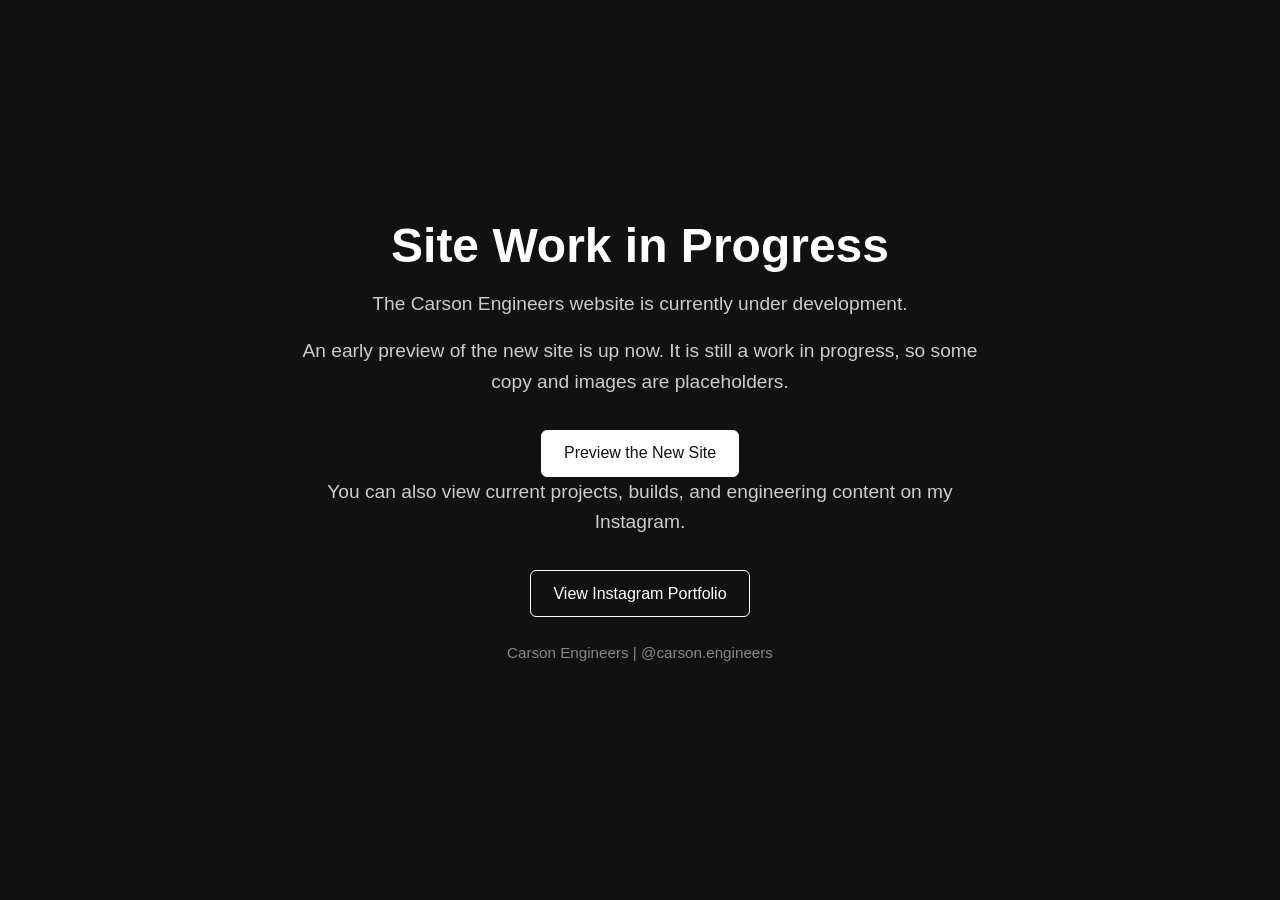
<file: index.html>
<!DOCTYPE html>
<html lang="en">
<head>
  <meta charset="UTF-8" />
  <meta name="viewport" content="width=device-width, initial-scale=1.0" />
  <title>Carson Engineers | Work in Progress</title>
  <style>
    * {
      box-sizing: border-box;
      margin: 0;
      padding: 0;
    }

    body {
      min-height: 100vh;
      display: flex;
      align-items: center;
      justify-content: center;
      font-family: Arial, sans-serif;
      background: #111;
      color: #fff;
      text-align: center;
      padding: 2rem;
    }

    .container {
      max-width: 700px;
    }

    h1 {
      font-size: 3rem;
      margin-bottom: 1rem;
    }

    p {
      font-size: 1.2rem;
      line-height: 1.6;
      color: #ccc;
      margin-bottom: 1rem;
    }

    .button {
      display: inline-block;
      margin-top: 1rem;
      padding: 0.85rem 1.4rem;
      border: 1px solid #fff;
      border-radius: 6px;
      color: #fff;
      text-decoration: none;
      font-size: 1rem;
      transition: background 0.2s ease, color 0.2s ease;
    }

    .button:hover {
      background: #fff;
      color: #111;
    }

    .button.primary {
      background: #fff;
      color: #111;
    }

    .button.primary:hover {
      background: #ccc;
      color: #111;
    }

    .small {
      margin-top: 1.5rem;
      font-size: 0.95rem;
      color: #888;
    }
  </style>
</head>
<body>
  <div class="container">
    <h1>Site Work in Progress</h1>

    <p>
      The Carson Engineers website is currently under development.
    </p>

    <p>
      An early preview of the new site is up now. It is still a work in
      progress, so some copy and images are placeholders.
    </p>

    <a class="button primary" href="preview/">
      Preview the New Site
    </a>

    <p>
      You can also view current projects, builds, and engineering content on my Instagram.
    </p>

    <a
      class="button"
      href="https://www.instagram.com/carson.engineers/"
      target="_blank"
      rel="noopener noreferrer"
    >
      View Instagram Portfolio
    </a>

    <p class="small">
      Carson Engineers | @carson.engineers
    </p>
  </div>
</body>
</html>
</file>
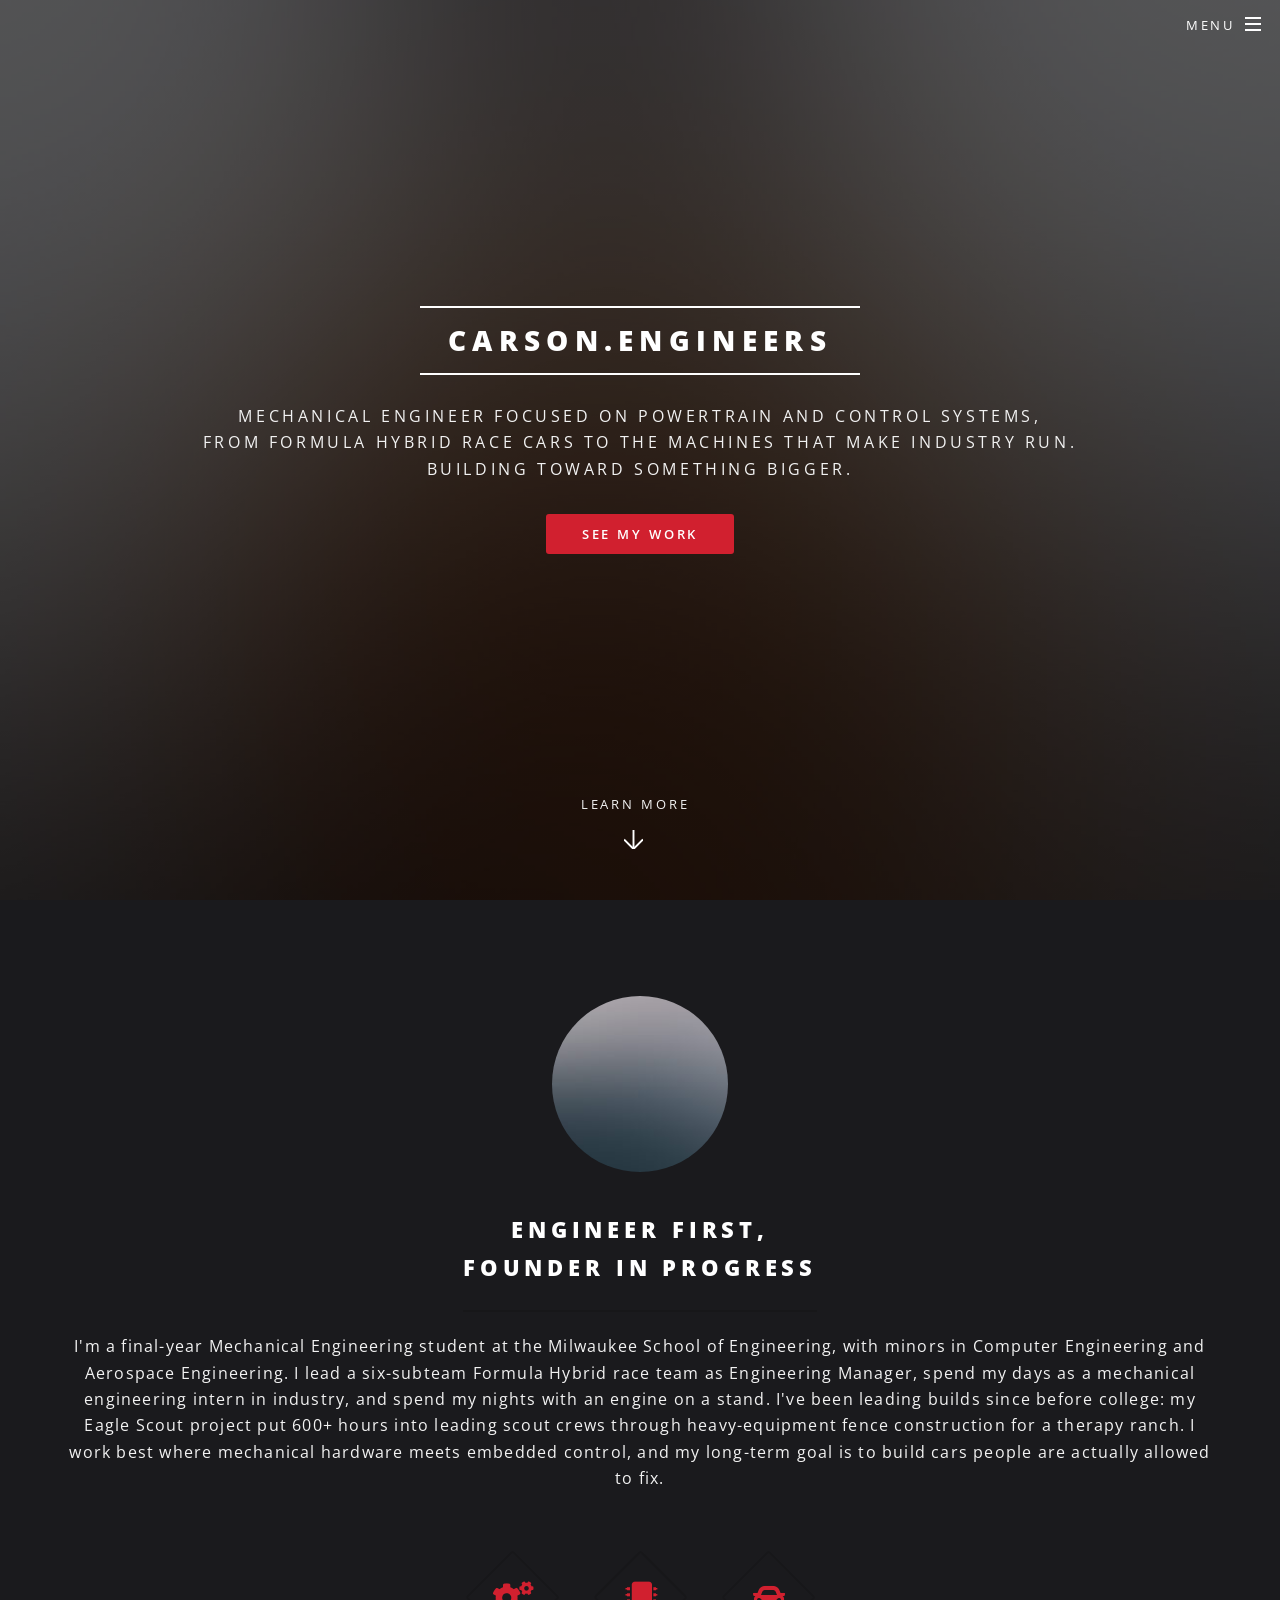
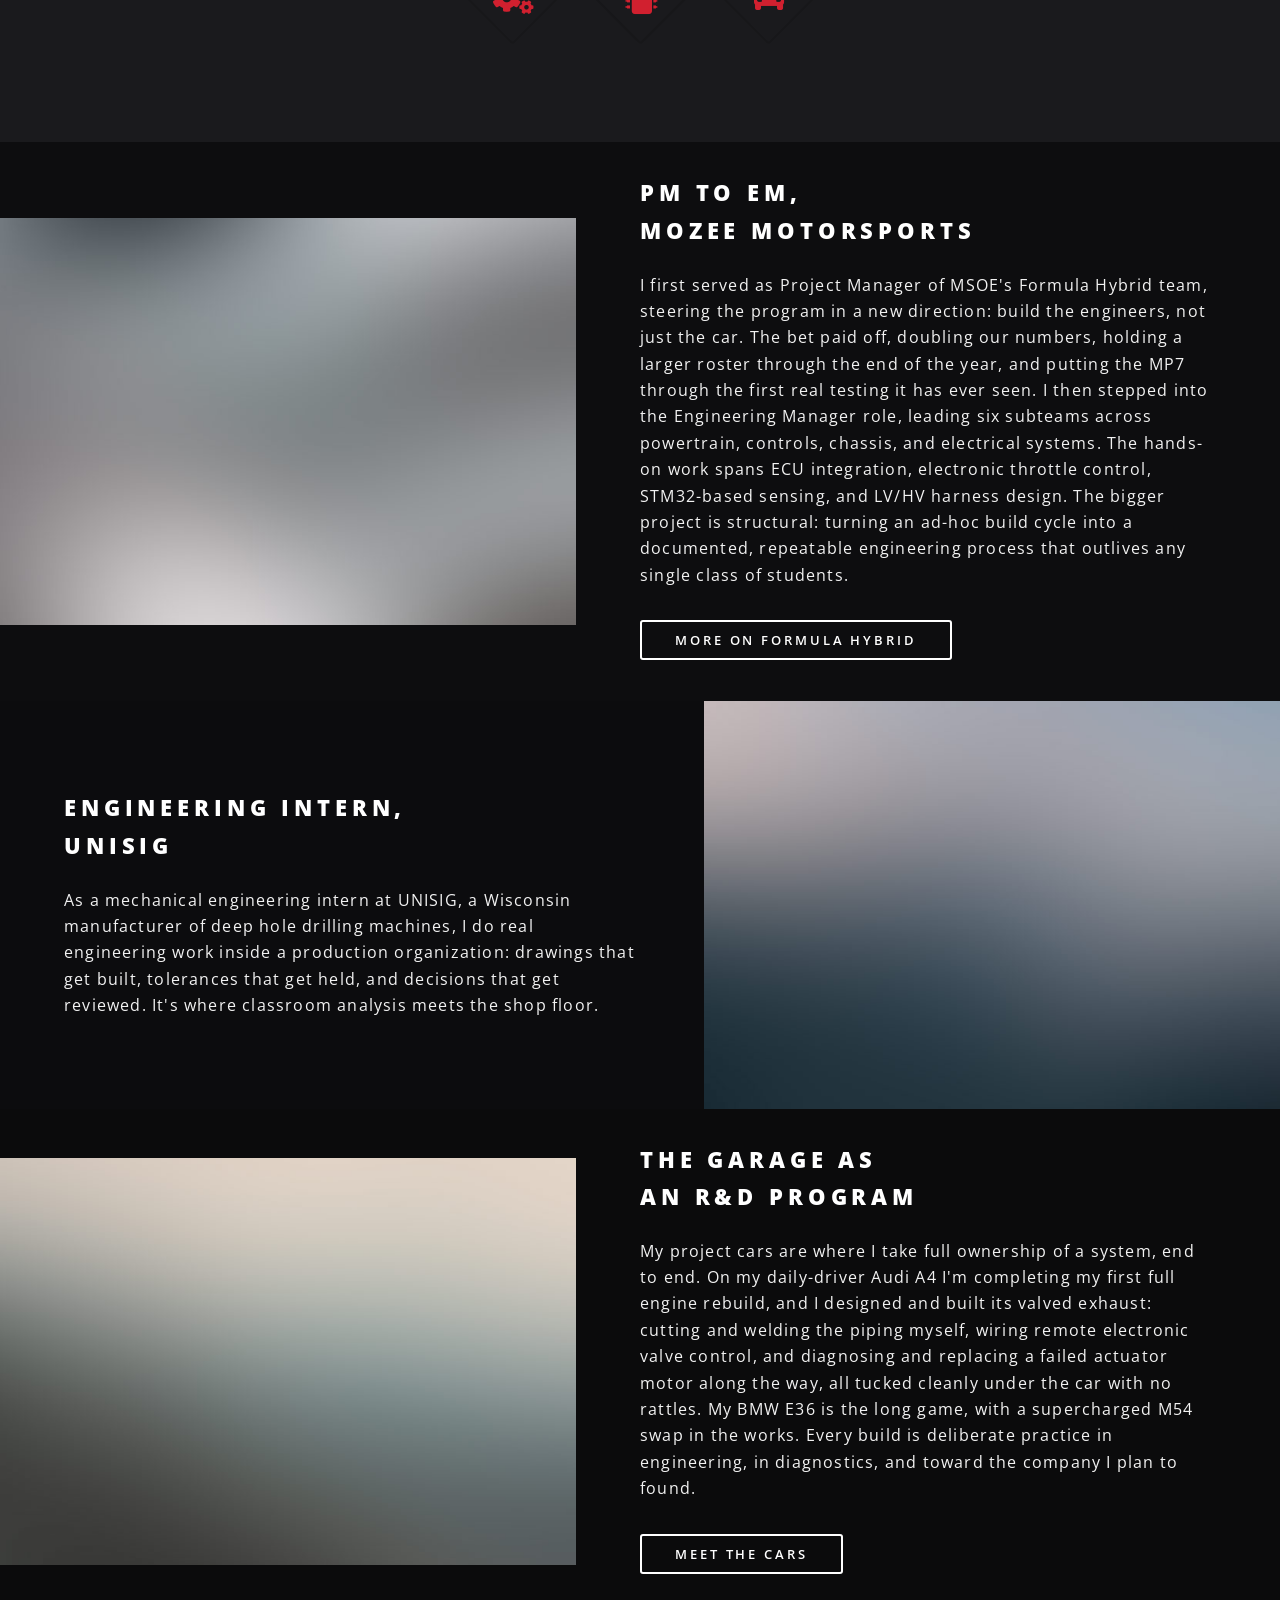
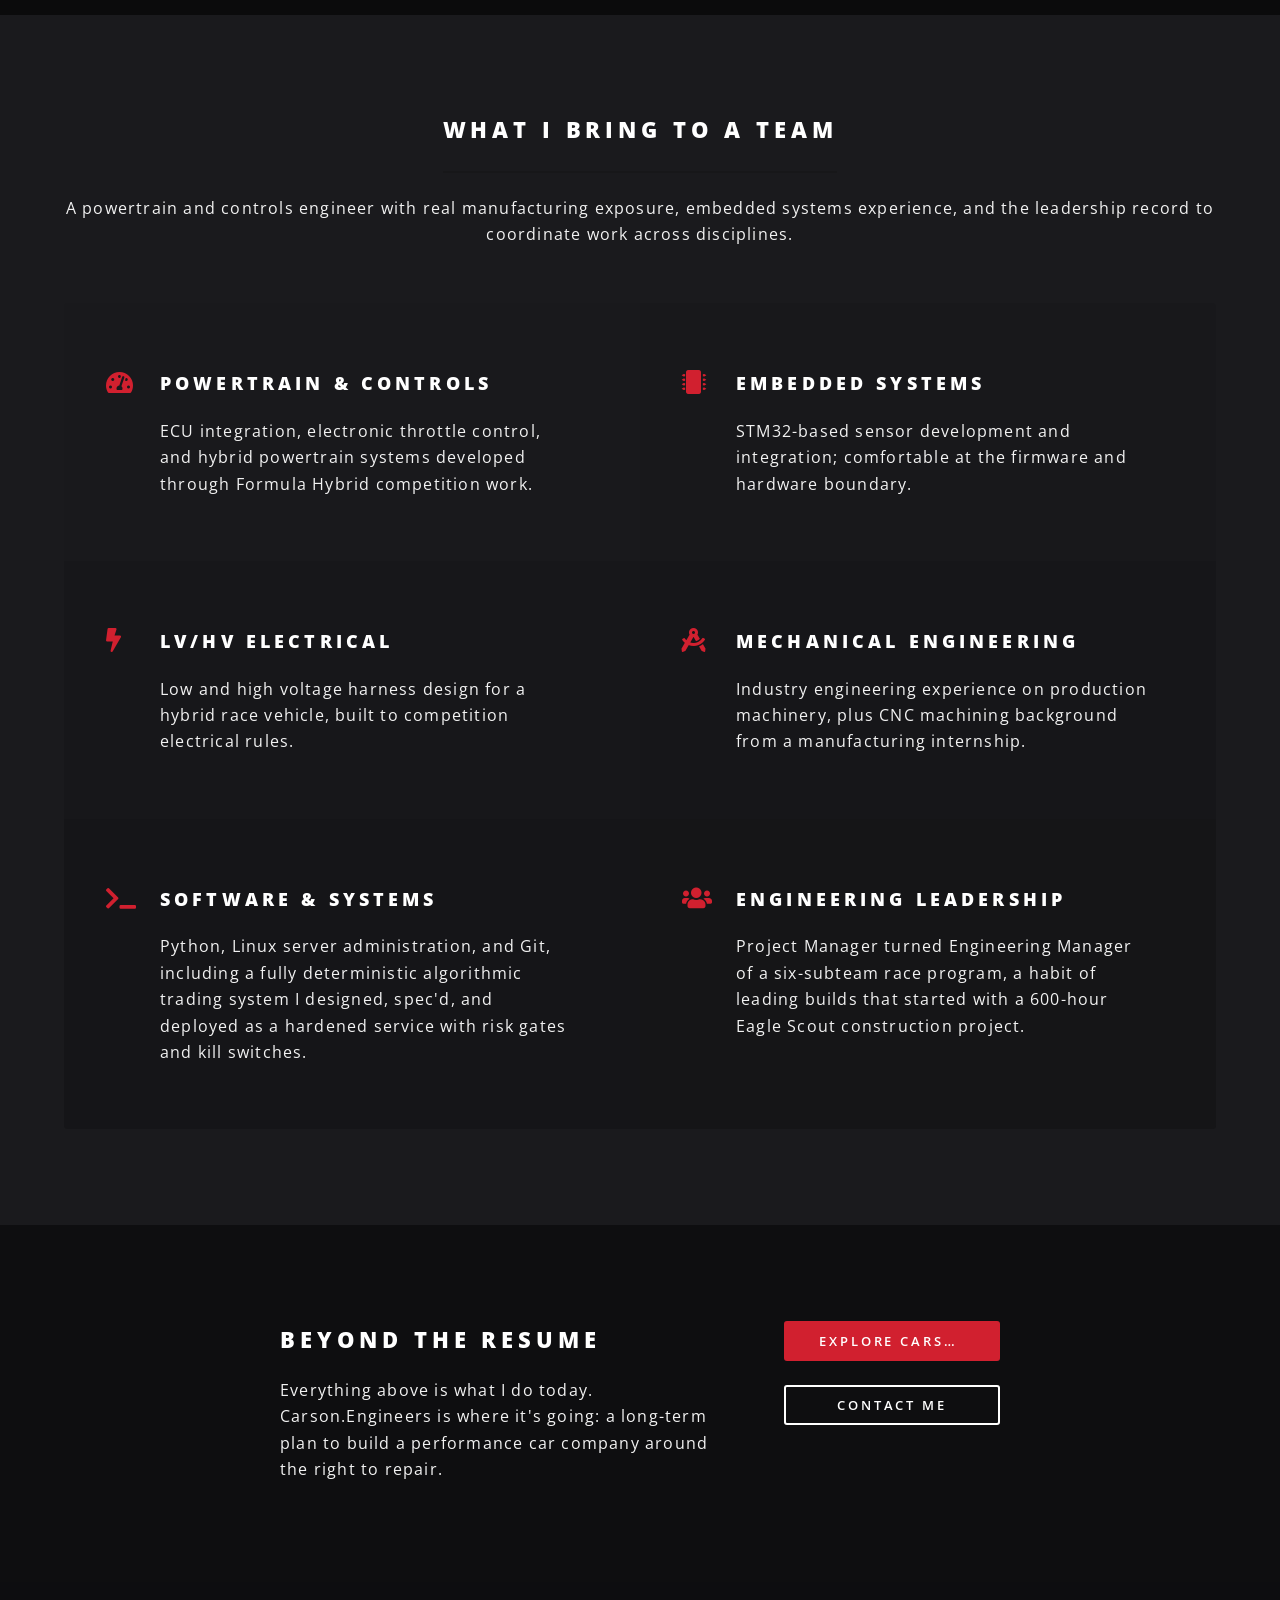
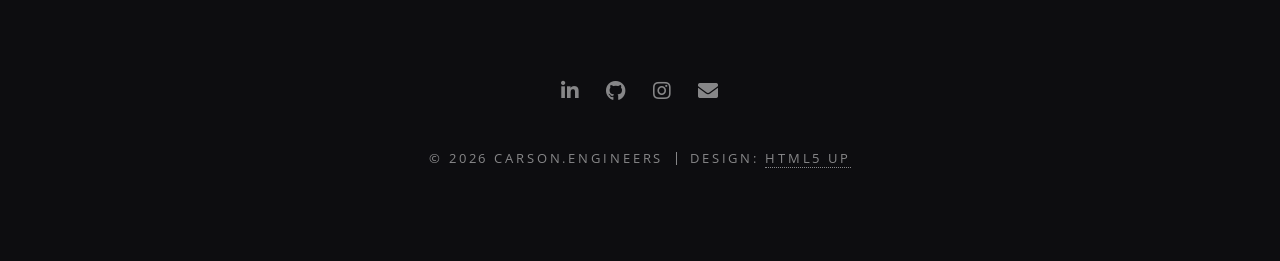
<file: preview/index.html>
<!DOCTYPE HTML>
<!--
	Spectral by HTML5 UP
	html5up.net | @ajlkn
	Free for personal and commercial use under the CCA 3.0 license (html5up.net/license)
-->
<html>
	<head>
		<title>Carson.Engineers</title>
		<meta charset="utf-8" />
		<meta name="viewport" content="width=device-width, initial-scale=1, user-scalable=no" />
		<link rel="stylesheet" href="assets/css/main.css?v=2" />
		<noscript><link rel="stylesheet" href="assets/css/noscript.css?v=2" /></noscript>
	</head>
	<body class="landing is-preload">

		<!-- Page Wrapper -->
			<div id="page-wrapper">

				<!-- Header -->
					<header id="header" class="alt">
						<h1><a href="index.html">Carson.Engineers</a></h1>
						<nav id="nav">
							<ul>
								<li class="special">
									<a href="#menu" class="menuToggle"><span>Menu</span></a>
									<div id="menu">
										<ul>
											<li><a href="index.html">Home</a></li>
											<li><a href="cars.html">The Cars</a></li>
											<li><a href="formula-hybrid.html">Formula Hybrid</a></li>
											<li><a href="generic.html">Carson.Engineers</a></li>
											<li><a href="mailto:im.bcarson@gmail.com">Get in Touch</a></li>
										</ul>
									</div>
								</li>
							</ul>
						</nav>
					</header>

				<!-- Banner -->
					<section id="banner">
						<div class="inner">
							<h2>Carson.Engineers</h2>
							<p>Mechanical engineer focused on powertrain and control systems,<br />
							from Formula Hybrid race cars to the machines that make industry run.<br />
							Building toward something bigger.</p>
							<ul class="actions special">
								<li><a href="#two" class="button primary scrolly">See My Work</a></li>
							</ul>
						</div>
						<a href="#one" class="more scrolly">Learn More</a>
					</section>

				<!-- One -->
					<section id="one" class="wrapper style1 special">
						<div class="inner">
							<span class="image" style="display: inline-block; margin: 0 0 2em 0;"><img src="images/portrait.jpg" alt="Carson" style="width: 11em; max-width: 60vw; border-radius: 100%;" /></span>
							<header class="major">
								<h2>Engineer first,<br />
								founder in progress</h2>
								<p>I'm a final-year Mechanical Engineering student at the Milwaukee School of Engineering, with minors in Computer Engineering and Aerospace Engineering. I lead a six-subteam Formula Hybrid race team as Engineering Manager, spend my days as a mechanical engineering intern in industry, and spend my nights with an engine on a stand. I've been leading builds since before college: my Eagle Scout project put 600+ hours into leading scout crews through heavy-equipment fence construction for a therapy ranch. I work best where mechanical hardware meets embedded control, and my long-term goal is to build cars people are actually allowed to fix.</p>
							</header>
							<ul class="icons major">
								<li><span class="icon solid fa-cogs major style1"><span class="label">Mechanical</span></span></li>
								<li><span class="icon solid fa-microchip major style2"><span class="label">Embedded</span></span></li>
								<li><span class="icon solid fa-car major style3"><span class="label">Automotive</span></span></li>
							</ul>
						</div>
					</section>

				<!-- Two -->
					<section id="two" class="wrapper alt style2">
						<section class="spotlight">
							<div class="image"><img src="images/pic01.jpg" alt="" /></div><div class="content">
								<h2>PM to EM,<br />
								MOZEE Motorsports</h2>
								<p>I first served as Project Manager of MSOE's Formula Hybrid team, steering the program in a new direction: build the engineers, not just the car. The bet paid off, doubling our numbers, holding a larger roster through the end of the year, and putting the MP7 through the first real testing it has ever seen. I then stepped into the Engineering Manager role, leading six subteams across powertrain, controls, chassis, and electrical systems. The hands-on work spans ECU integration, electronic throttle control, STM32-based sensing, and LV/HV harness design. The bigger project is structural: turning an ad-hoc build cycle into a documented, repeatable engineering process that outlives any single class of students.</p>
								<ul class="actions">
									<li><a href="formula-hybrid.html" class="button">More on Formula Hybrid</a></li>
								</ul>
							</div>
						</section>
						<section class="spotlight">
							<div class="image"><img src="images/pic02.jpg" alt="" /></div><div class="content">
								<h2>Engineering Intern,<br />
								Unisig</h2>
								<p>As a mechanical engineering intern at UNISIG, a Wisconsin manufacturer of deep hole drilling machines, I do real engineering work inside a production organization: drawings that get built, tolerances that get held, and decisions that get reviewed. It's where classroom analysis meets the shop floor.</p>
							</div>
						</section>
						<section class="spotlight">
							<div class="image"><img src="images/pic03.jpg" alt="" /></div><div class="content">
								<h2>The garage as<br />
								an R&amp;D program</h2>
								<p>My project cars are where I take full ownership of a system, end to end. On my daily-driver Audi A4 I'm completing my first full engine rebuild, and I designed and built its valved exhaust: cutting and welding the piping myself, wiring remote electronic valve control, and diagnosing and replacing a failed actuator motor along the way, all tucked cleanly under the car with no rattles. My BMW E36 is the long game, with a supercharged M54 swap in the works. Every build is deliberate practice in engineering, in diagnostics, and toward the company I plan to found.</p>
								<ul class="actions">
									<li><a href="cars.html" class="button">Meet the cars</a></li>
								</ul>
							</div>
						</section>
					</section>

				<!-- Three -->
					<section id="three" class="wrapper style3 special">
						<div class="inner">
							<header class="major">
								<h2>What I bring to a team</h2>
								<p>A powertrain and controls engineer with real manufacturing exposure, embedded systems experience, and the leadership record to coordinate work across disciplines.</p>
							</header>
							<ul class="features">
								<li class="icon solid fa-tachometer-alt">
									<h3>Powertrain &amp; Controls</h3>
									<p>ECU integration, electronic throttle control, and hybrid powertrain systems developed through Formula Hybrid competition work.</p>
								</li>
								<li class="icon solid fa-microchip">
									<h3>Embedded Systems</h3>
									<p>STM32-based sensor development and integration; comfortable at the firmware and hardware boundary.</p>
								</li>
								<li class="icon solid fa-bolt">
									<h3>LV/HV Electrical</h3>
									<p>Low and high voltage harness design for a hybrid race vehicle, built to competition electrical rules.</p>
								</li>
								<li class="icon solid fa-drafting-compass">
									<h3>Mechanical Engineering</h3>
									<p>Industry engineering experience on production machinery, plus CNC machining background from a manufacturing internship.</p>
								</li>
								<li class="icon solid fa-terminal">
									<h3>Software &amp; Systems</h3>
									<p>Python, Linux server administration, and Git, including a fully deterministic algorithmic trading system I designed, spec'd, and deployed as a hardened service with risk gates and kill switches.</p>
								</li>
								<li class="icon solid fa-users">
									<h3>Engineering Leadership</h3>
									<p>Project Manager turned Engineering Manager of a six-subteam race program, a habit of leading builds that started with a 600-hour Eagle Scout construction project.</p>
								</li>
							</ul>
						</div>
					</section>

				<!-- CTA -->
					<section id="cta" class="wrapper style4">
						<div class="inner">
							<header>
								<h2>Beyond the resume</h2>
								<p>Everything above is what I do today. Carson.Engineers is where it's going: a long-term plan to build a performance car company around the right to repair.</p>
							</header>
							<ul class="actions stacked">
								<li><a href="generic.html" class="button fit primary">Explore Carson.Engineers</a></li>
								<li><a href="mailto:im.bcarson@gmail.com" class="button fit">Contact Me</a></li>
							</ul>
						</div>
					</section>

				<!-- Footer -->
					<footer id="footer">
						<ul class="icons">
							<li><a href="https://www.linkedin.com/in/carson-schur" class="icon brands fa-linkedin-in"><span class="label">LinkedIn</span></a></li>
							<li><a href="https://github.com/Kiyo615" class="icon brands fa-github"><span class="label">GitHub</span></a></li>
							<li><a href="https://www.instagram.com/carson.engineers/" class="icon brands fa-instagram"><span class="label">Instagram</span></a></li>
							<li><a href="mailto:im.bcarson@gmail.com" class="icon solid fa-envelope"><span class="label">Email</span></a></li>
						</ul>
						<ul class="copyright">
							<li>&copy; 2026 Carson.Engineers</li><li>Design: <a href="http://html5up.net">HTML5 UP</a></li>
						</ul>
					</footer>

			</div>

		<!-- Scripts -->
			<script src="assets/js/jquery.min.js"></script>
			<script src="assets/js/jquery.scrollex.min.js"></script>
			<script src="assets/js/jquery.scrolly.min.js"></script>
			<script src="assets/js/browser.min.js"></script>
			<script src="assets/js/breakpoints.min.js"></script>
			<script src="assets/js/util.js?v=2"></script>
			<script src="assets/js/main.js"></script>

	</body>
</html>
</file>
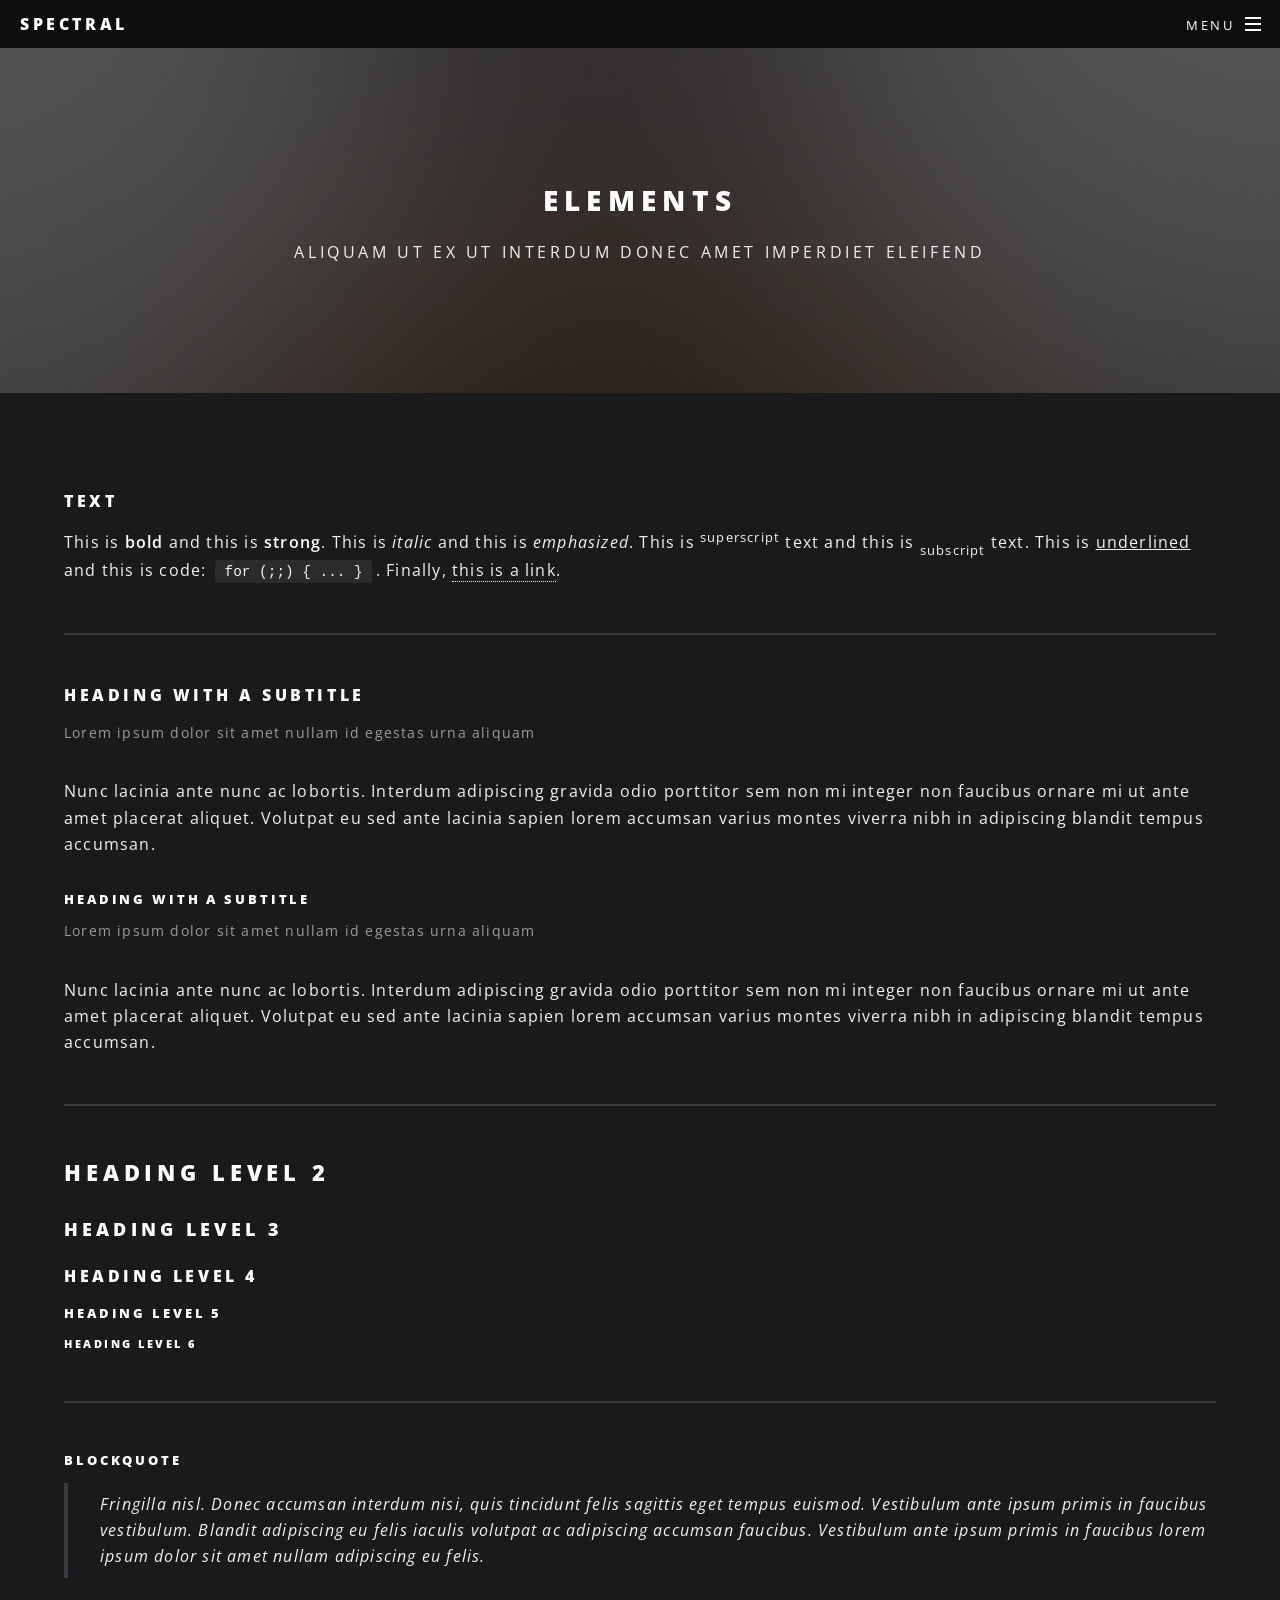
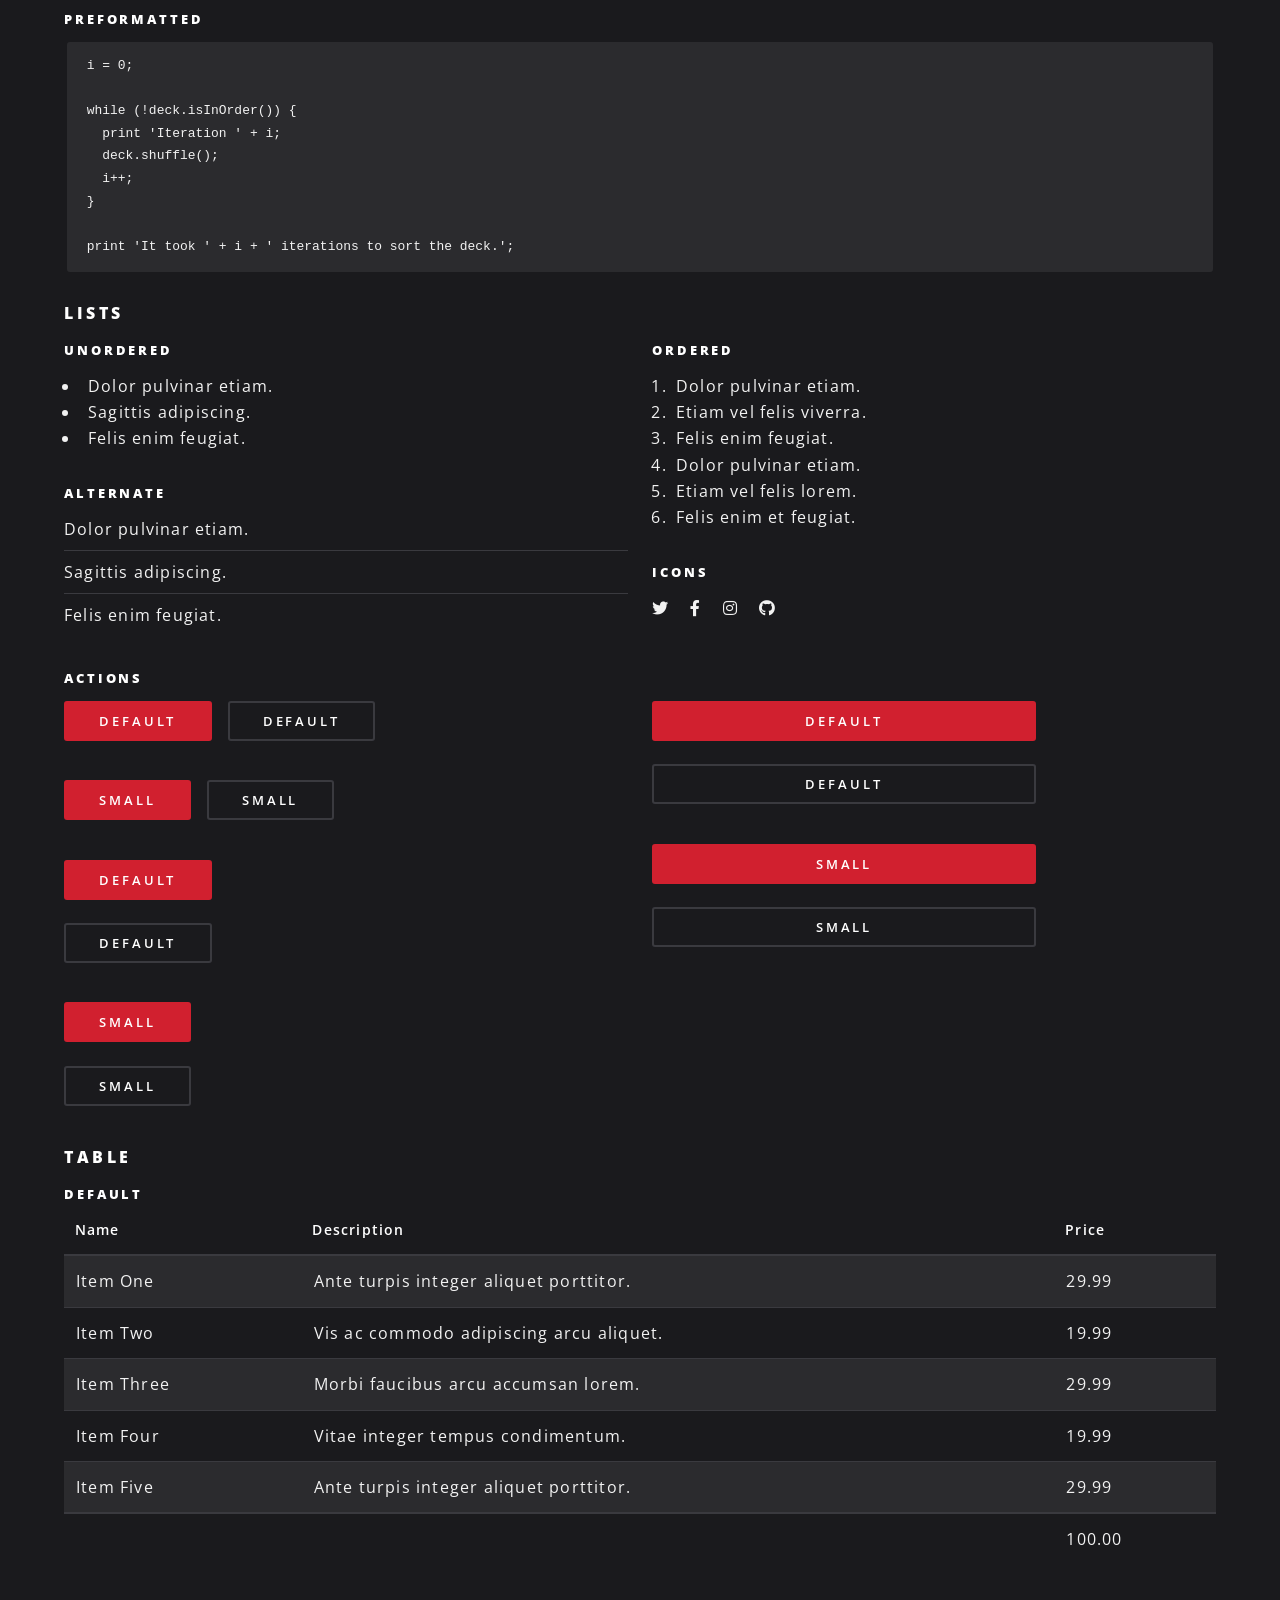
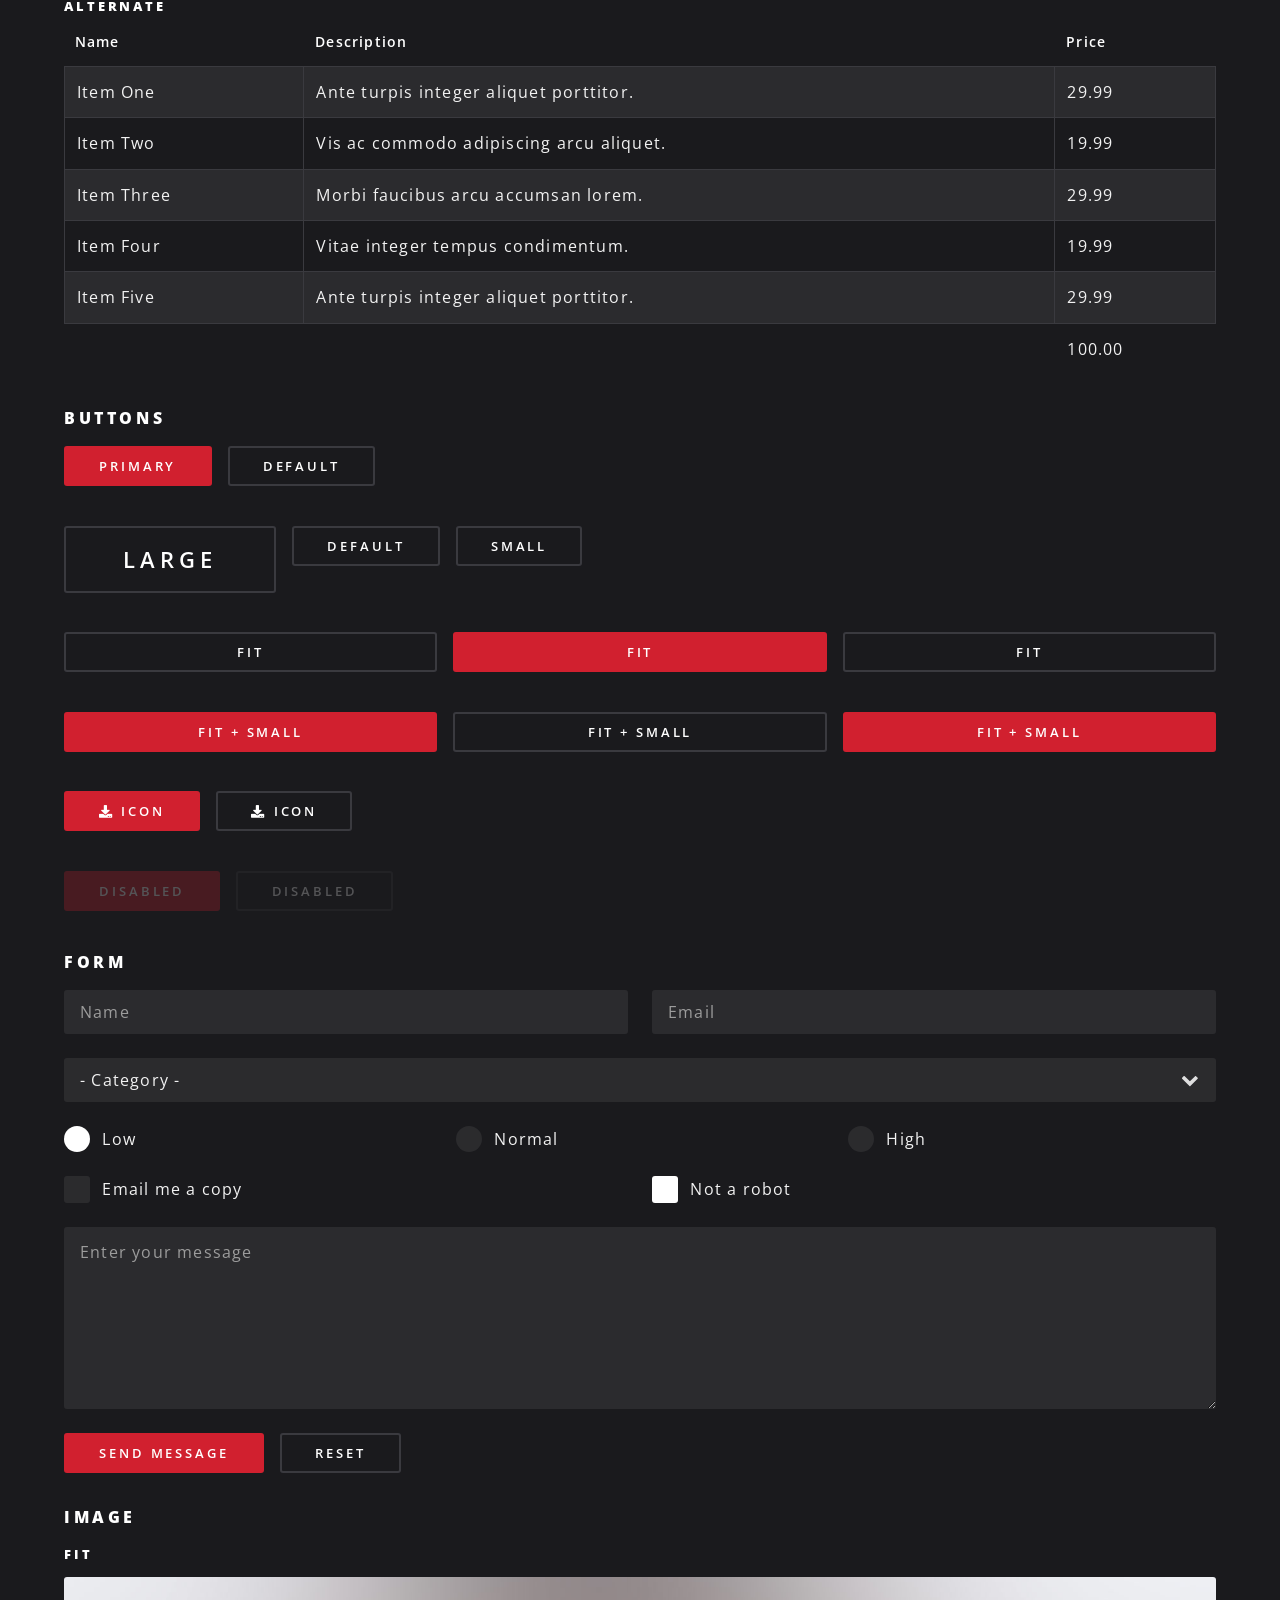
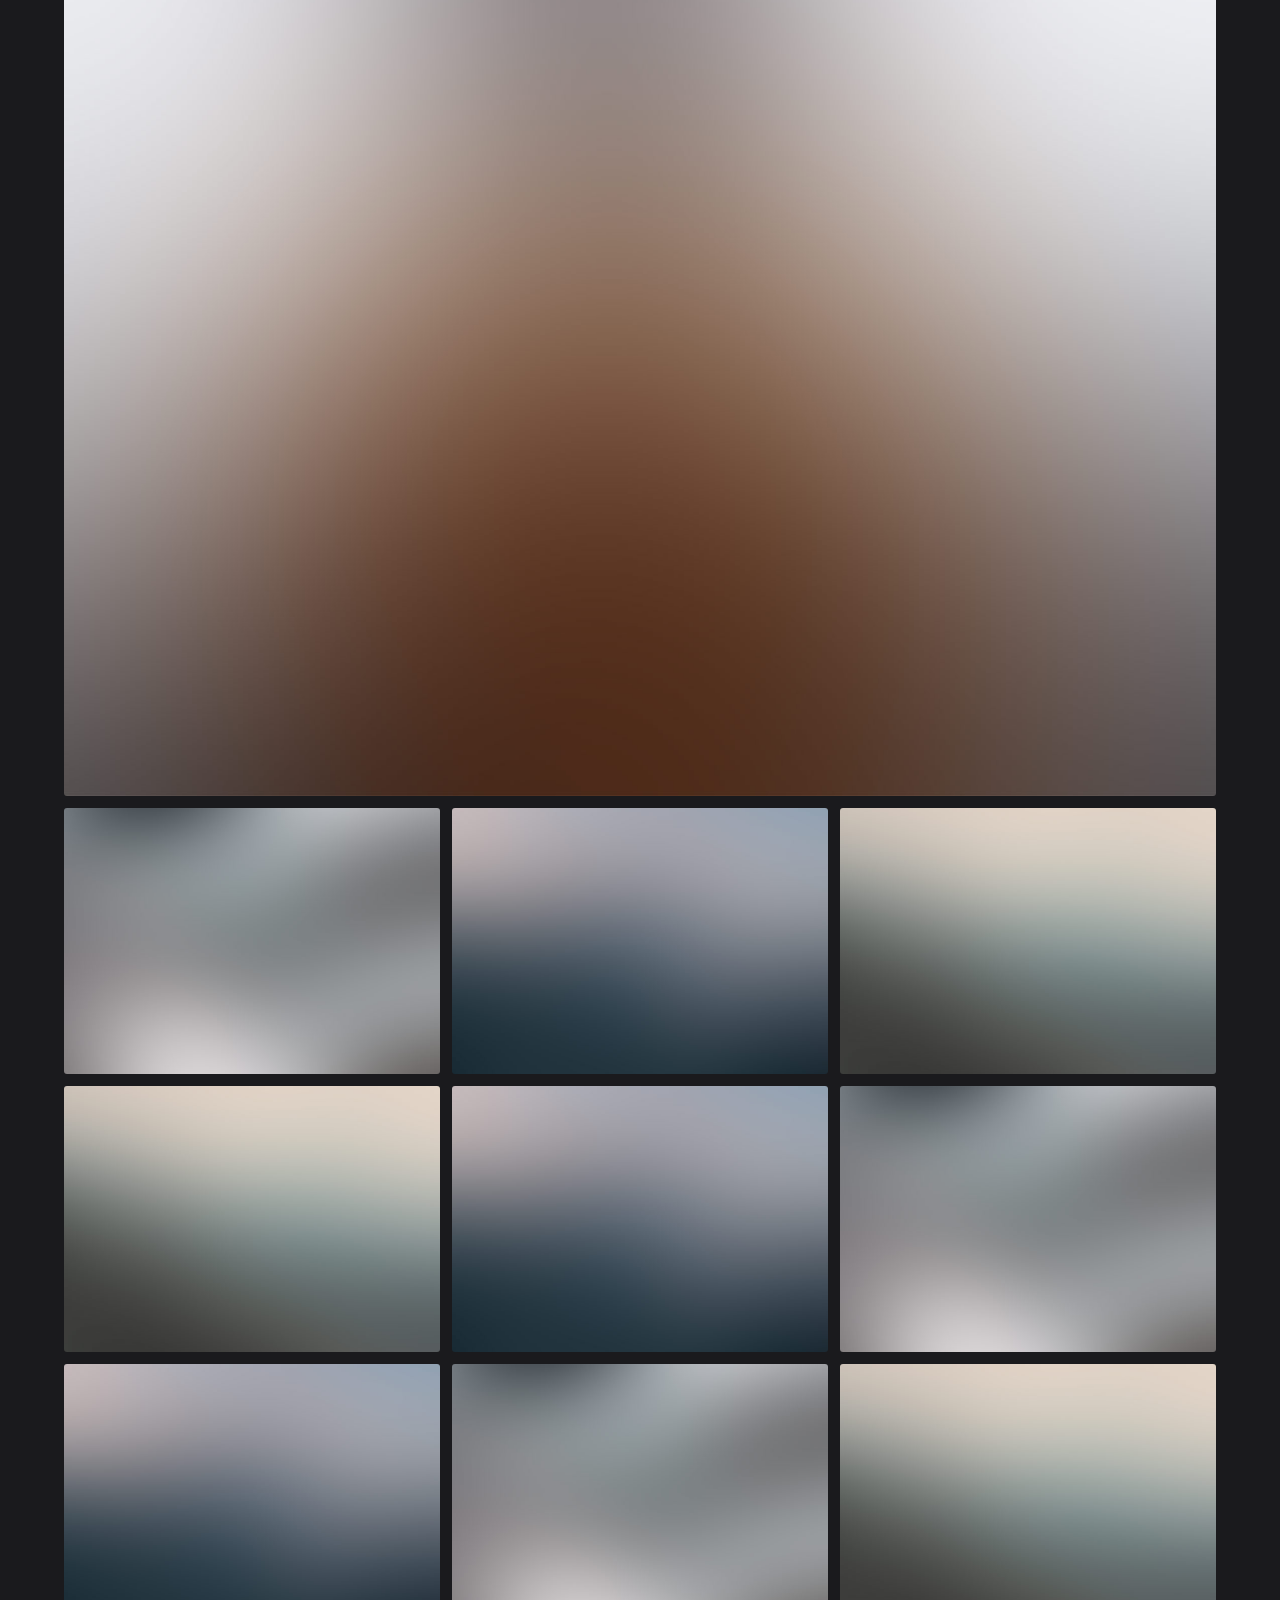
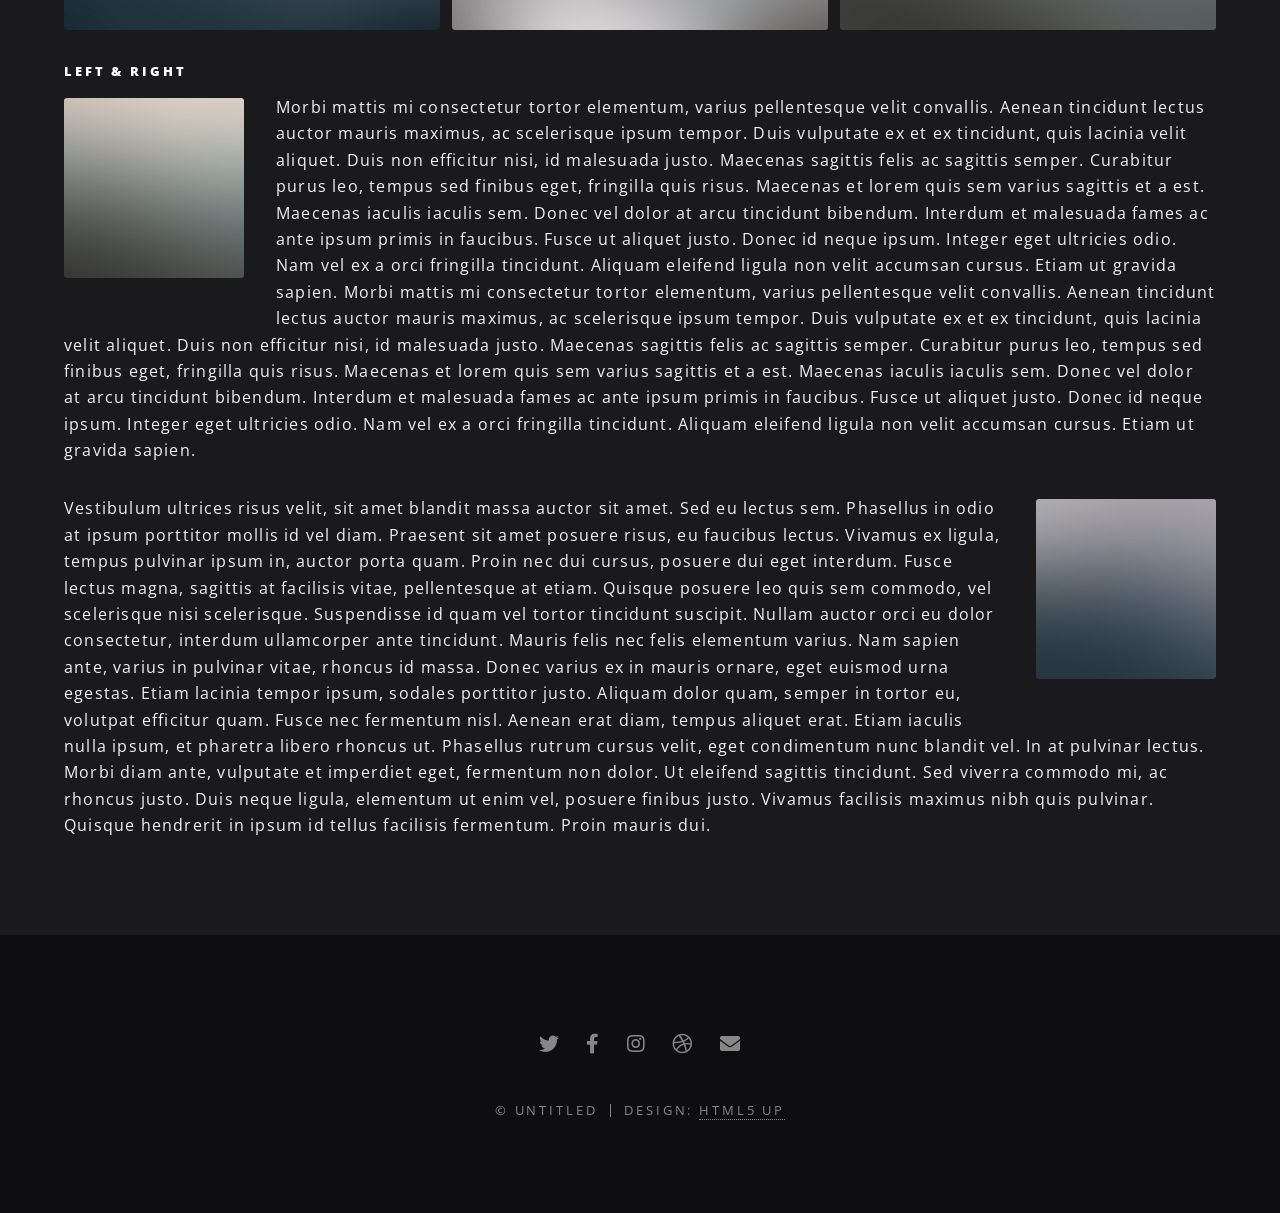
<file: preview/elements.html>
<!DOCTYPE HTML>
<!--
	Spectral by HTML5 UP
	html5up.net | @ajlkn
	Free for personal and commercial use under the CCA 3.0 license (html5up.net/license)
-->
<html>
	<head>
		<title>Elements - Spectral by HTML5 UP</title>
		<meta charset="utf-8" />
		<meta name="viewport" content="width=device-width, initial-scale=1, user-scalable=no" />
		<link rel="stylesheet" href="assets/css/main.css" />
		<noscript><link rel="stylesheet" href="assets/css/noscript.css" /></noscript>
	</head>
	<body class="is-preload">

		<!-- Page Wrapper -->
			<div id="page-wrapper">

				<!-- Header -->
					<header id="header">
						<h1><a href="index.html">Spectral</a></h1>
						<nav id="nav">
							<ul>
								<li class="special">
									<a href="#menu" class="menuToggle"><span>Menu</span></a>
									<div id="menu">
										<ul>
											<li><a href="index.html">Home</a></li>
											<li><a href="generic.html">Generic</a></li>
											<li><a href="elements.html">Elements</a></li>
											<li><a href="#">Sign Up</a></li>
											<li><a href="#">Log In</a></li>
										</ul>
									</div>
								</li>
							</ul>
						</nav>
					</header>

				<!-- Main -->
					<article id="main">
						<header>
							<h2>Elements</h2>
							<p>Aliquam ut ex ut interdum donec amet imperdiet eleifend</p>
						</header>
						<section class="wrapper style5">
							<div class="inner">

								<section>
									<h4>Text</h4>
									<p>This is <b>bold</b> and this is <strong>strong</strong>. This is <i>italic</i> and this is <em>emphasized</em>.
									This is <sup>superscript</sup> text and this is <sub>subscript</sub> text.
									This is <u>underlined</u> and this is code: <code>for (;;) { ... }</code>. Finally, <a href="#">this is a link</a>.</p>
									<hr />
									<header>
										<h4>Heading with a Subtitle</h4>
										<p>Lorem ipsum dolor sit amet nullam id egestas urna aliquam</p>
									</header>
									<p>Nunc lacinia ante nunc ac lobortis. Interdum adipiscing gravida odio porttitor sem non mi integer non faucibus ornare mi ut ante amet placerat aliquet. Volutpat eu sed ante lacinia sapien lorem accumsan varius montes viverra nibh in adipiscing blandit tempus accumsan.</p>
									<header>
										<h5>Heading with a Subtitle</h5>
										<p>Lorem ipsum dolor sit amet nullam id egestas urna aliquam</p>
									</header>
									<p>Nunc lacinia ante nunc ac lobortis. Interdum adipiscing gravida odio porttitor sem non mi integer non faucibus ornare mi ut ante amet placerat aliquet. Volutpat eu sed ante lacinia sapien lorem accumsan varius montes viverra nibh in adipiscing blandit tempus accumsan.</p>
									<hr />
									<h2>Heading Level 2</h2>
									<h3>Heading Level 3</h3>
									<h4>Heading Level 4</h4>
									<h5>Heading Level 5</h5>
									<h6>Heading Level 6</h6>
									<hr />
									<h5>Blockquote</h5>
									<blockquote>Fringilla nisl. Donec accumsan interdum nisi, quis tincidunt felis sagittis eget tempus euismod. Vestibulum ante ipsum primis in faucibus vestibulum. Blandit adipiscing eu felis iaculis volutpat ac adipiscing accumsan faucibus. Vestibulum ante ipsum primis in faucibus lorem ipsum dolor sit amet nullam adipiscing eu felis.</blockquote>
									<h5>Preformatted</h5>
									<pre><code>i = 0;

while (!deck.isInOrder()) {
  print 'Iteration ' + i;
  deck.shuffle();
  i++;
}

print 'It took ' + i + ' iterations to sort the deck.';</code></pre>
								</section>

								<section>
									<h4>Lists</h4>
									<div class="row">
										<div class="col-6 col-12-medium">
											<h5>Unordered</h5>
											<ul>
												<li>Dolor pulvinar etiam.</li>
												<li>Sagittis adipiscing.</li>
												<li>Felis enim feugiat.</li>
											</ul>
											<h5>Alternate</h5>
											<ul class="alt">
												<li>Dolor pulvinar etiam.</li>
												<li>Sagittis adipiscing.</li>
												<li>Felis enim feugiat.</li>
											</ul>
										</div>
										<div class="col-6 col-12-medium">
											<h5>Ordered</h5>
											<ol>
												<li>Dolor pulvinar etiam.</li>
												<li>Etiam vel felis viverra.</li>
												<li>Felis enim feugiat.</li>
												<li>Dolor pulvinar etiam.</li>
												<li>Etiam vel felis lorem.</li>
												<li>Felis enim et feugiat.</li>
											</ol>
											<h5>Icons</h5>
											<ul class="icons">
												<li><a href="#" class="icon brands fa-twitter"><span class="label">Twitter</span></a></li>
												<li><a href="#" class="icon brands fa-facebook-f"><span class="label">Facebook</span></a></li>
												<li><a href="#" class="icon brands fa-instagram"><span class="label">Instagram</span></a></li>
												<li><a href="#" class="icon brands fa-github"><span class="label">Github</span></a></li>
											</ul>
										</div>
									</div>
									<h5>Actions</h5>
									<div class="row">
										<div class="col-6 col-12-medium">
											<ul class="actions">
												<li><a href="#" class="button primary">Default</a></li>
												<li><a href="#" class="button">Default</a></li>
											</ul>
											<ul class="actions small">
												<li><a href="#" class="button primary small">Small</a></li>
												<li><a href="#" class="button small">Small</a></li>
											</ul>
											<ul class="actions stacked">
												<li><a href="#" class="button primary">Default</a></li>
												<li><a href="#" class="button">Default</a></li>
											</ul>
											<ul class="actions stacked">
												<li><a href="#" class="button primary small">Small</a></li>
												<li><a href="#" class="button small">Small</a></li>
											</ul>
										</div>
										<div class="col-6 col-12-medium">
											<ul class="actions stacked">
												<li><a href="#" class="button primary fit">Default</a></li>
												<li><a href="#" class="button fit">Default</a></li>
											</ul>
											<ul class="actions stacked">
												<li><a href="#" class="button primary small fit">Small</a></li>
												<li><a href="#" class="button small fit">Small</a></li>
											</ul>
										</div>
									</div>
								</section>

								<section>
									<h4>Table</h4>
									<h5>Default</h5>
									<div class="table-wrapper">
										<table>
											<thead>
												<tr>
													<th>Name</th>
													<th>Description</th>
													<th>Price</th>
												</tr>
											</thead>
											<tbody>
												<tr>
													<td>Item One</td>
													<td>Ante turpis integer aliquet porttitor.</td>
													<td>29.99</td>
												</tr>
												<tr>
													<td>Item Two</td>
													<td>Vis ac commodo adipiscing arcu aliquet.</td>
													<td>19.99</td>
												</tr>
												<tr>
													<td>Item Three</td>
													<td> Morbi faucibus arcu accumsan lorem.</td>
													<td>29.99</td>
												</tr>
												<tr>
													<td>Item Four</td>
													<td>Vitae integer tempus condimentum.</td>
													<td>19.99</td>
												</tr>
												<tr>
													<td>Item Five</td>
													<td>Ante turpis integer aliquet porttitor.</td>
													<td>29.99</td>
												</tr>
											</tbody>
											<tfoot>
												<tr>
													<td colspan="2"></td>
													<td>100.00</td>
												</tr>
											</tfoot>
										</table>
									</div>

									<h5>Alternate</h5>
									<div class="table-wrapper">
										<table class="alt">
											<thead>
												<tr>
													<th>Name</th>
													<th>Description</th>
													<th>Price</th>
												</tr>
											</thead>
											<tbody>
												<tr>
													<td>Item One</td>
													<td>Ante turpis integer aliquet porttitor.</td>
													<td>29.99</td>
												</tr>
												<tr>
													<td>Item Two</td>
													<td>Vis ac commodo adipiscing arcu aliquet.</td>
													<td>19.99</td>
												</tr>
												<tr>
													<td>Item Three</td>
													<td> Morbi faucibus arcu accumsan lorem.</td>
													<td>29.99</td>
												</tr>
												<tr>
													<td>Item Four</td>
													<td>Vitae integer tempus condimentum.</td>
													<td>19.99</td>
												</tr>
												<tr>
													<td>Item Five</td>
													<td>Ante turpis integer aliquet porttitor.</td>
													<td>29.99</td>
												</tr>
											</tbody>
											<tfoot>
												<tr>
													<td colspan="2"></td>
													<td>100.00</td>
												</tr>
											</tfoot>
										</table>
									</div>
								</section>

								<section>
									<h4>Buttons</h4>
									<ul class="actions">
										<li><a href="#" class="button primary">Primary</a></li>
										<li><a href="#" class="button">Default</a></li>
									</ul>
									<ul class="actions">
										<li><a href="#" class="button large">Large</a></li>
										<li><a href="#" class="button">Default</a></li>
										<li><a href="#" class="button small">Small</a></li>
									</ul>
									<ul class="actions fit">
										<li><a href="#" class="button fit">Fit</a></li>
										<li><a href="#" class="button primary fit">Fit</a></li>
										<li><a href="#" class="button fit">Fit</a></li>
									</ul>
									<ul class="actions fit small">
										<li><a href="#" class="button primary fit small">Fit + Small</a></li>
										<li><a href="#" class="button fit small">Fit + Small</a></li>
										<li><a href="#" class="button primary fit small">Fit + Small</a></li>
									</ul>
									<ul class="actions">
										<li><a href="#" class="button primary icon solid fa-download">Icon</a></li>
										<li><a href="#" class="button icon solid fa-download">Icon</a></li>
									</ul>
									<ul class="actions">
										<li><span class="button primary disabled">Disabled</span></li>
										<li><span class="button disabled">Disabled</span></li>
									</ul>
								</section>

								<section>
									<h4>Form</h4>
									<form method="post" action="#">
										<div class="row gtr-uniform">
											<div class="col-6 col-12-xsmall">
												<input type="text" name="demo-name" id="demo-name" value="" placeholder="Name" />
											</div>
											<div class="col-6 col-12-xsmall">
												<input type="email" name="demo-email" id="demo-email" value="" placeholder="Email" />
											</div>
											<div class="col-12">
												<select name="demo-category" id="demo-category">
													<option value="">- Category -</option>
													<option value="1">Manufacturing</option>
													<option value="1">Shipping</option>
													<option value="1">Administration</option>
													<option value="1">Human Resources</option>
												</select>
											</div>
											<div class="col-4 col-12-small">
												<input type="radio" id="demo-priority-low" name="demo-priority" checked>
												<label for="demo-priority-low">Low</label>
											</div>
											<div class="col-4 col-12-small">
												<input type="radio" id="demo-priority-normal" name="demo-priority">
												<label for="demo-priority-normal">Normal</label>
											</div>
											<div class="col-4 col-12-small">
												<input type="radio" id="demo-priority-high" name="demo-priority">
												<label for="demo-priority-high">High</label>
											</div>
											<div class="col-6 col-12-small">
												<input type="checkbox" id="demo-copy" name="demo-copy">
												<label for="demo-copy">Email me a copy</label>
											</div>
											<div class="col-6 col-12-small">
												<input type="checkbox" id="demo-human" name="demo-human" checked>
												<label for="demo-human">Not a robot</label>
											</div>
											<div class="col-12">
												<textarea name="demo-message" id="demo-message" placeholder="Enter your message" rows="6"></textarea>
											</div>
											<div class="col-12">
												<ul class="actions">
													<li><input type="submit" value="Send Message" class="primary" /></li>
													<li><input type="reset" value="Reset" /></li>
												</ul>
											</div>
										</div>
									</form>
								</section>

								<section>
									<h4>Image</h4>
									<h5>Fit</h5>
									<div class="box alt">
										<div class="row gtr-50 gtr-uniform">
											<div class="col-12"><span class="image fit"><img src="images/banner.jpg" alt="" /></span></div>
											<div class="col-4"><span class="image fit"><img src="images/pic01.jpg" alt="" /></span></div>
											<div class="col-4"><span class="image fit"><img src="images/pic02.jpg" alt="" /></span></div>
											<div class="col-4"><span class="image fit"><img src="images/pic03.jpg" alt="" /></span></div>
											<div class="col-4"><span class="image fit"><img src="images/pic03.jpg" alt="" /></span></div>
											<div class="col-4"><span class="image fit"><img src="images/pic02.jpg" alt="" /></span></div>
											<div class="col-4"><span class="image fit"><img src="images/pic01.jpg" alt="" /></span></div>
											<div class="col-4"><span class="image fit"><img src="images/pic02.jpg" alt="" /></span></div>
											<div class="col-4"><span class="image fit"><img src="images/pic01.jpg" alt="" /></span></div>
											<div class="col-4"><span class="image fit"><img src="images/pic03.jpg" alt="" /></span></div>
										</div>
									</div>
									<h5>Left &amp; Right</h5>
									<p><span class="image left"><img src="images/pic04.jpg" alt="" /></span>Morbi mattis mi consectetur tortor elementum, varius pellentesque velit convallis. Aenean tincidunt lectus auctor mauris maximus, ac scelerisque ipsum tempor. Duis vulputate ex et ex tincidunt, quis lacinia velit aliquet. Duis non efficitur nisi, id malesuada justo. Maecenas sagittis felis ac sagittis semper. Curabitur purus leo, tempus sed finibus eget, fringilla quis risus. Maecenas et lorem quis sem varius sagittis et a est. Maecenas iaculis iaculis sem. Donec vel dolor at arcu tincidunt bibendum. Interdum et malesuada fames ac ante ipsum primis in faucibus. Fusce ut aliquet justo. Donec id neque ipsum. Integer eget ultricies odio. Nam vel ex a orci fringilla tincidunt. Aliquam eleifend ligula non velit accumsan cursus. Etiam ut gravida sapien. Morbi mattis mi consectetur tortor elementum, varius pellentesque velit convallis. Aenean tincidunt lectus auctor mauris maximus, ac scelerisque ipsum tempor. Duis vulputate ex et ex tincidunt, quis lacinia velit aliquet. Duis non efficitur nisi, id malesuada justo. Maecenas sagittis felis ac sagittis semper. Curabitur purus leo, tempus sed finibus eget, fringilla quis risus. Maecenas et lorem quis sem varius sagittis et a est. Maecenas iaculis iaculis sem. Donec vel dolor at arcu tincidunt bibendum. Interdum et malesuada fames ac ante ipsum primis in faucibus. Fusce ut aliquet justo. Donec id neque ipsum. Integer eget ultricies odio. Nam vel ex a orci fringilla tincidunt. Aliquam eleifend ligula non velit accumsan cursus. Etiam ut gravida sapien.</p>
									<p><span class="image right"><img src="images/pic05.jpg" alt="" /></span>Vestibulum ultrices risus velit, sit amet blandit massa auctor sit amet. Sed eu lectus sem. Phasellus in odio at ipsum porttitor mollis id vel diam. Praesent sit amet posuere risus, eu faucibus lectus. Vivamus ex ligula, tempus pulvinar ipsum in, auctor porta quam. Proin nec dui cursus, posuere dui eget interdum. Fusce lectus magna, sagittis at facilisis vitae, pellentesque at etiam. Quisque posuere leo quis sem commodo, vel scelerisque nisi scelerisque. Suspendisse id quam vel tortor tincidunt suscipit. Nullam auctor orci eu dolor consectetur, interdum ullamcorper ante tincidunt. Mauris felis nec felis elementum varius. Nam sapien ante, varius in pulvinar vitae, rhoncus id massa. Donec varius ex in mauris ornare, eget euismod urna egestas. Etiam lacinia tempor ipsum, sodales porttitor justo. Aliquam dolor quam, semper in tortor eu, volutpat efficitur quam. Fusce nec fermentum nisl. Aenean erat diam, tempus aliquet erat. Etiam iaculis nulla ipsum, et pharetra libero rhoncus ut. Phasellus rutrum cursus velit, eget condimentum nunc blandit vel. In at pulvinar lectus. Morbi diam ante, vulputate et imperdiet eget, fermentum non dolor. Ut eleifend sagittis tincidunt. Sed viverra commodo mi, ac rhoncus justo. Duis neque ligula, elementum ut enim vel, posuere finibus justo. Vivamus facilisis maximus nibh quis pulvinar. Quisque hendrerit in ipsum id tellus facilisis fermentum. Proin mauris dui.</p>
								</section>

							</div>
						</section>
					</article>

				<!-- Footer -->
					<footer id="footer">
						<ul class="icons">
							<li><a href="#" class="icon brands fa-twitter"><span class="label">Twitter</span></a></li>
							<li><a href="#" class="icon brands fa-facebook-f"><span class="label">Facebook</span></a></li>
							<li><a href="#" class="icon brands fa-instagram"><span class="label">Instagram</span></a></li>
							<li><a href="#" class="icon brands fa-dribbble"><span class="label">Dribbble</span></a></li>
							<li><a href="#" class="icon solid fa-envelope"><span class="label">Email</span></a></li>
						</ul>
						<ul class="copyright">
							<li>&copy; Untitled</li><li>Design: <a href="http://html5up.net">HTML5 UP</a></li>
						</ul>
					</footer>

			</div>

		<!-- Scripts -->
			<script src="assets/js/jquery.min.js"></script>
			<script src="assets/js/jquery.scrollex.min.js"></script>
			<script src="assets/js/jquery.scrolly.min.js"></script>
			<script src="assets/js/browser.min.js"></script>
			<script src="assets/js/breakpoints.min.js"></script>
			<script src="assets/js/util.js"></script>
			<script src="assets/js/main.js"></script>

	</body>
</html>
</file>
<file: preview/assets/css/noscript.css>
/*
	Spectral by HTML5 UP
	html5up.net | @ajlkn
	Free for personal and commercial use under the CCA 3.0 license (html5up.net/license)
*/

/* Banner */

	body.is-preload #banner h2 {
		-moz-transform: none;
		-webkit-transform: none;
		-ms-transform: none;
		transform: none;
		opacity: 1;
	}

		body.is-preload #banner h2:before, body.is-preload #banner h2:after {
			width: 100%;
		}

	body.is-preload #banner .more {
		-moz-transform: none;
		-webkit-transform: none;
		-ms-transform: none;
		transform: none;
		opacity: 1;
	}

	body.is-preload #banner:after {
		opacity: 0;
	}
</file>
<file: preview/assets/css/main.css>
@import url(fontawesome-all.min.css);
@import url("https://fonts.googleapis.com/css?family=Open+Sans:400,400italic,600,600italic,800,800italic");

/*
	Spectral by HTML5 UP
	html5up.net | @ajlkn
	Free for personal and commercial use under the CCA 3.0 license (html5up.net/license)
*/

html, body, div, span, applet, object,
iframe, h1, h2, h3, h4, h5, h6, p, blockquote,
pre, a, abbr, acronym, address, big, cite,
code, del, dfn, em, img, ins, kbd, q, s, samp,
small, strike, strong, sub, sup, tt, var, b,
u, i, center, dl, dt, dd, ol, ul, li, fieldset,
form, label, legend, table, caption, tbody,
tfoot, thead, tr, th, td, article, aside,
canvas, details, embed, figure, figcaption,
footer, header, hgroup, menu, nav, output, ruby,
section, summary, time, mark, audio, video {
	margin: 0;
	padding: 0;
	border: 0;
	font-size: 100%;
	font: inherit;
	vertical-align: baseline;}

article, aside, details, figcaption, figure,
footer, header, hgroup, menu, nav, section {
	display: block;}

body {
	line-height: 1;
}

ol, ul {
	list-style: none;
}

blockquote, q {
	quotes: none;
}

	blockquote:before, blockquote:after, q:before, q:after {
		content: '';
		content: none;
	}

table {
	border-collapse: collapse;
	border-spacing: 0;
}

body {
	-webkit-text-size-adjust: none;
}

mark {
	background-color: transparent;
	color: inherit;
}

input::-moz-focus-inner {
	border: 0;
	padding: 0;
}

input, select, textarea {
	-moz-appearance: none;
	-webkit-appearance: none;
	-ms-appearance: none;
	appearance: none;
}

/* Basic */

	@-ms-viewport {
		width: device-width;
	}

	html {
		box-sizing: border-box;
	}

	*, *:before, *:after {
		box-sizing: inherit;
	}

	body {
		background: #0E0E10;
	}

		body.is-preload *, body.is-preload *:before, body.is-preload *:after {
			-moz-animation: none !important;
			-webkit-animation: none !important;
			-ms-animation: none !important;
			animation: none !important;
			-moz-transition: none !important;
			-webkit-transition: none !important;
			-ms-transition: none !important;
			transition: none !important;
		}

	body, input, select, textarea {
		color: #F2F2F2;
		font-family: "Open Sans", Helvetica, sans-serif;
		font-size: 15pt;
		font-weight: 400;
		letter-spacing: 0.075em;
		line-height: 1.65em;
	}

		@media screen and (max-width: 1680px) {

			body, input, select, textarea {
				font-size: 13pt;
			}

		}

		@media screen and (max-width: 1280px) {

			body, input, select, textarea {
				font-size: 12pt;
			}

		}

		@media screen and (max-width: 736px) {

			body, input, select, textarea {
				font-size: 11pt;
				letter-spacing: 0.0375em;
			}

		}

	a {
		-moz-transition: color 0.2s ease, border-bottom-color 0.2s ease;
		-webkit-transition: color 0.2s ease, border-bottom-color 0.2s ease;
		-ms-transition: color 0.2s ease, border-bottom-color 0.2s ease;
		transition: color 0.2s ease, border-bottom-color 0.2s ease;
		border-bottom: dotted 1px;
		color: inherit;
		text-decoration: none;
	}

		a:hover {
			border-bottom-color: transparent;
		}

	strong, b {
		color: #fff;
		font-weight: 600;
	}

	em, i {
		font-style: italic;
	}

	p {
		margin: 0 0 2em 0;
	}

	h1, h2, h3, h4, h5, h6 {
		color: #fff;
		font-weight: 800;
		letter-spacing: 0.225em;
		line-height: 1em;
		margin: 0 0 1em 0;
		text-transform: uppercase;
	}

		h1 a, h2 a, h3 a, h4 a, h5 a, h6 a {
			color: inherit;
			text-decoration: none;
		}

	h2 {
		font-size: 1.35em;
		line-height: 1.75em;
	}

		@media screen and (max-width: 736px) {

			h2 {
				font-size: 1.1em;
				line-height: 1.65em;
			}

		}

	h3 {
		font-size: 1.15em;
		line-height: 1.75em;
	}

		@media screen and (max-width: 736px) {

			h3 {
				font-size: 1em;
				line-height: 1.65em;
			}

		}

	h4 {
		font-size: 1em;
		line-height: 1.5em;
	}

	h5 {
		font-size: 0.8em;
		line-height: 1.5em;
	}

	h6 {
		font-size: 0.7em;
		line-height: 1.5em;
	}

	sub {
		font-size: 0.8em;
		position: relative;
		top: 0.5em;
	}

	sup {
		font-size: 0.8em;
		position: relative;
		top: -0.5em;
	}

	hr {
		border: 0;
		border-bottom: solid 2px #fff;
		margin: 3em 0;
	}

		hr.major {
			margin: 4.5em 0;
		}

	blockquote {
		border-left: solid 4px #fff;
		font-style: italic;
		margin: 0 0 2em 0;
		padding: 0.5em 0 0.5em 2em;
	}

	code {
		background: rgba(144, 144, 144, 0.25);
		border-radius: 3px;
		font-family: "Courier New", monospace;
		font-size: 0.9em;
		letter-spacing: 0;
		margin: 0 0.25em;
		padding: 0.25em 0.65em;
	}

	pre {
		-webkit-overflow-scrolling: touch;
		font-family: "Courier New", monospace;
		font-size: 0.9em;
		margin: 0 0 2em 0;
	}

		pre code {
			display: block;
			line-height: 1.75em;
			padding: 1em 1.5em;
			overflow-x: auto;
		}

	.align-left {
		text-align: left;
	}

	.align-center {
		text-align: center;
	}

	.align-right {
		text-align: right;
	}

/* Row */

	.row {
		display: flex;
		flex-wrap: wrap;
		box-sizing: border-box;
		align-items: stretch;
	}

		.row > * {
			box-sizing: border-box;
		}

		.row.gtr-uniform > * > :last-child {
			margin-bottom: 0;
		}

		.row.aln-left {
			justify-content: flex-start;
		}

		.row.aln-center {
			justify-content: center;
		}

		.row.aln-right {
			justify-content: flex-end;
		}

		.row.aln-top {
			align-items: flex-start;
		}

		.row.aln-middle {
			align-items: center;
		}

		.row.aln-bottom {
			align-items: flex-end;
		}

		.row > .imp {
			order: -1;
		}

		.row > .col-1 {
			width: 8.33333%;
		}

		.row > .off-1 {
			margin-left: 8.33333%;
		}

		.row > .col-2 {
			width: 16.66667%;
		}

		.row > .off-2 {
			margin-left: 16.66667%;
		}

		.row > .col-3 {
			width: 25%;
		}

		.row > .off-3 {
			margin-left: 25%;
		}

		.row > .col-4 {
			width: 33.33333%;
		}

		.row > .off-4 {
			margin-left: 33.33333%;
		}

		.row > .col-5 {
			width: 41.66667%;
		}

		.row > .off-5 {
			margin-left: 41.66667%;
		}

		.row > .col-6 {
			width: 50%;
		}

		.row > .off-6 {
			margin-left: 50%;
		}

		.row > .col-7 {
			width: 58.33333%;
		}

		.row > .off-7 {
			margin-left: 58.33333%;
		}

		.row > .col-8 {
			width: 66.66667%;
		}

		.row > .off-8 {
			margin-left: 66.66667%;
		}

		.row > .col-9 {
			width: 75%;
		}

		.row > .off-9 {
			margin-left: 75%;
		}

		.row > .col-10 {
			width: 83.33333%;
		}

		.row > .off-10 {
			margin-left: 83.33333%;
		}

		.row > .col-11 {
			width: 91.66667%;
		}

		.row > .off-11 {
			margin-left: 91.66667%;
		}

		.row > .col-12 {
			width: 100%;
		}

		.row > .off-12 {
			margin-left: 100%;
		}

		.row.gtr-0 {
			margin-top: 0;
			margin-left: 0em;
		}

			.row.gtr-0 > * {
				padding: 0 0 0 0em;
			}

			.row.gtr-0.gtr-uniform {
				margin-top: 0em;
			}

				.row.gtr-0.gtr-uniform > * {
					padding-top: 0em;
				}

		.row.gtr-25 {
			margin-top: 0;
			margin-left: -0.375em;
		}

			.row.gtr-25 > * {
				padding: 0 0 0 0.375em;
			}

			.row.gtr-25.gtr-uniform {
				margin-top: -0.375em;
			}

				.row.gtr-25.gtr-uniform > * {
					padding-top: 0.375em;
				}

		.row.gtr-50 {
			margin-top: 0;
			margin-left: -0.75em;
		}

			.row.gtr-50 > * {
				padding: 0 0 0 0.75em;
			}

			.row.gtr-50.gtr-uniform {
				margin-top: -0.75em;
			}

				.row.gtr-50.gtr-uniform > * {
					padding-top: 0.75em;
				}

		.row {
			margin-top: 0;
			margin-left: -1.5em;
		}

			.row > * {
				padding: 0 0 0 1.5em;
			}

			.row.gtr-uniform {
				margin-top: -1.5em;
			}

				.row.gtr-uniform > * {
					padding-top: 1.5em;
				}

		.row.gtr-150 {
			margin-top: 0;
			margin-left: -2.25em;
		}

			.row.gtr-150 > * {
				padding: 0 0 0 2.25em;
			}

			.row.gtr-150.gtr-uniform {
				margin-top: -2.25em;
			}

				.row.gtr-150.gtr-uniform > * {
					padding-top: 2.25em;
				}

		.row.gtr-200 {
			margin-top: 0;
			margin-left: -3em;
		}

			.row.gtr-200 > * {
				padding: 0 0 0 3em;
			}

			.row.gtr-200.gtr-uniform {
				margin-top: -3em;
			}

				.row.gtr-200.gtr-uniform > * {
					padding-top: 3em;
				}

		@media screen and (max-width: 1680px) {

			.row {
				display: flex;
				flex-wrap: wrap;
				box-sizing: border-box;
				align-items: stretch;
			}

				.row > * {
					box-sizing: border-box;
				}

				.row.gtr-uniform > * > :last-child {
					margin-bottom: 0;
				}

				.row.aln-left {
					justify-content: flex-start;
				}

				.row.aln-center {
					justify-content: center;
				}

				.row.aln-right {
					justify-content: flex-end;
				}

				.row.aln-top {
					align-items: flex-start;
				}

				.row.aln-middle {
					align-items: center;
				}

				.row.aln-bottom {
					align-items: flex-end;
				}

				.row > .imp-xlarge {
					order: -1;
				}

				.row > .col-1-xlarge {
					width: 8.33333%;
				}

				.row > .off-1-xlarge {
					margin-left: 8.33333%;
				}

				.row > .col-2-xlarge {
					width: 16.66667%;
				}

				.row > .off-2-xlarge {
					margin-left: 16.66667%;
				}

				.row > .col-3-xlarge {
					width: 25%;
				}

				.row > .off-3-xlarge {
					margin-left: 25%;
				}

				.row > .col-4-xlarge {
					width: 33.33333%;
				}

				.row > .off-4-xlarge {
					margin-left: 33.33333%;
				}

				.row > .col-5-xlarge {
					width: 41.66667%;
				}

				.row > .off-5-xlarge {
					margin-left: 41.66667%;
				}

				.row > .col-6-xlarge {
					width: 50%;
				}

				.row > .off-6-xlarge {
					margin-left: 50%;
				}

				.row > .col-7-xlarge {
					width: 58.33333%;
				}

				.row > .off-7-xlarge {
					margin-left: 58.33333%;
				}

				.row > .col-8-xlarge {
					width: 66.66667%;
				}

				.row > .off-8-xlarge {
					margin-left: 66.66667%;
				}

				.row > .col-9-xlarge {
					width: 75%;
				}

				.row > .off-9-xlarge {
					margin-left: 75%;
				}

				.row > .col-10-xlarge {
					width: 83.33333%;
				}

				.row > .off-10-xlarge {
					margin-left: 83.33333%;
				}

				.row > .col-11-xlarge {
					width: 91.66667%;
				}

				.row > .off-11-xlarge {
					margin-left: 91.66667%;
				}

				.row > .col-12-xlarge {
					width: 100%;
				}

				.row > .off-12-xlarge {
					margin-left: 100%;
				}

				.row.gtr-0 {
					margin-top: 0;
					margin-left: 0em;
				}

					.row.gtr-0 > * {
						padding: 0 0 0 0em;
					}

					.row.gtr-0.gtr-uniform {
						margin-top: 0em;
					}

						.row.gtr-0.gtr-uniform > * {
							padding-top: 0em;
						}

				.row.gtr-25 {
					margin-top: 0;
					margin-left: -0.375em;
				}

					.row.gtr-25 > * {
						padding: 0 0 0 0.375em;
					}

					.row.gtr-25.gtr-uniform {
						margin-top: -0.375em;
					}

						.row.gtr-25.gtr-uniform > * {
							padding-top: 0.375em;
						}

				.row.gtr-50 {
					margin-top: 0;
					margin-left: -0.75em;
				}

					.row.gtr-50 > * {
						padding: 0 0 0 0.75em;
					}

					.row.gtr-50.gtr-uniform {
						margin-top: -0.75em;
					}

						.row.gtr-50.gtr-uniform > * {
							padding-top: 0.75em;
						}

				.row {
					margin-top: 0;
					margin-left: -1.5em;
				}

					.row > * {
						padding: 0 0 0 1.5em;
					}

					.row.gtr-uniform {
						margin-top: -1.5em;
					}

						.row.gtr-uniform > * {
							padding-top: 1.5em;
						}

				.row.gtr-150 {
					margin-top: 0;
					margin-left: -2.25em;
				}

					.row.gtr-150 > * {
						padding: 0 0 0 2.25em;
					}

					.row.gtr-150.gtr-uniform {
						margin-top: -2.25em;
					}

						.row.gtr-150.gtr-uniform > * {
							padding-top: 2.25em;
						}

				.row.gtr-200 {
					margin-top: 0;
					margin-left: -3em;
				}

					.row.gtr-200 > * {
						padding: 0 0 0 3em;
					}

					.row.gtr-200.gtr-uniform {
						margin-top: -3em;
					}

						.row.gtr-200.gtr-uniform > * {
							padding-top: 3em;
						}

		}

		@media screen and (max-width: 1280px) {

			.row {
				display: flex;
				flex-wrap: wrap;
				box-sizing: border-box;
				align-items: stretch;
			}

				.row > * {
					box-sizing: border-box;
				}

				.row.gtr-uniform > * > :last-child {
					margin-bottom: 0;
				}

				.row.aln-left {
					justify-content: flex-start;
				}

				.row.aln-center {
					justify-content: center;
				}

				.row.aln-right {
					justify-content: flex-end;
				}

				.row.aln-top {
					align-items: flex-start;
				}

				.row.aln-middle {
					align-items: center;
				}

				.row.aln-bottom {
					align-items: flex-end;
				}

				.row > .imp-large {
					order: -1;
				}

				.row > .col-1-large {
					width: 8.33333%;
				}

				.row > .off-1-large {
					margin-left: 8.33333%;
				}

				.row > .col-2-large {
					width: 16.66667%;
				}

				.row > .off-2-large {
					margin-left: 16.66667%;
				}

				.row > .col-3-large {
					width: 25%;
				}

				.row > .off-3-large {
					margin-left: 25%;
				}

				.row > .col-4-large {
					width: 33.33333%;
				}

				.row > .off-4-large {
					margin-left: 33.33333%;
				}

				.row > .col-5-large {
					width: 41.66667%;
				}

				.row > .off-5-large {
					margin-left: 41.66667%;
				}

				.row > .col-6-large {
					width: 50%;
				}

				.row > .off-6-large {
					margin-left: 50%;
				}

				.row > .col-7-large {
					width: 58.33333%;
				}

				.row > .off-7-large {
					margin-left: 58.33333%;
				}

				.row > .col-8-large {
					width: 66.66667%;
				}

				.row > .off-8-large {
					margin-left: 66.66667%;
				}

				.row > .col-9-large {
					width: 75%;
				}

				.row > .off-9-large {
					margin-left: 75%;
				}

				.row > .col-10-large {
					width: 83.33333%;
				}

				.row > .off-10-large {
					margin-left: 83.33333%;
				}

				.row > .col-11-large {
					width: 91.66667%;
				}

				.row > .off-11-large {
					margin-left: 91.66667%;
				}

				.row > .col-12-large {
					width: 100%;
				}

				.row > .off-12-large {
					margin-left: 100%;
				}

				.row.gtr-0 {
					margin-top: 0;
					margin-left: 0em;
				}

					.row.gtr-0 > * {
						padding: 0 0 0 0em;
					}

					.row.gtr-0.gtr-uniform {
						margin-top: 0em;
					}

						.row.gtr-0.gtr-uniform > * {
							padding-top: 0em;
						}

				.row.gtr-25 {
					margin-top: 0;
					margin-left: -0.375em;
				}

					.row.gtr-25 > * {
						padding: 0 0 0 0.375em;
					}

					.row.gtr-25.gtr-uniform {
						margin-top: -0.375em;
					}

						.row.gtr-25.gtr-uniform > * {
							padding-top: 0.375em;
						}

				.row.gtr-50 {
					margin-top: 0;
					margin-left: -0.75em;
				}

					.row.gtr-50 > * {
						padding: 0 0 0 0.75em;
					}

					.row.gtr-50.gtr-uniform {
						margin-top: -0.75em;
					}

						.row.gtr-50.gtr-uniform > * {
							padding-top: 0.75em;
						}

				.row {
					margin-top: 0;
					margin-left: -1.5em;
				}

					.row > * {
						padding: 0 0 0 1.5em;
					}

					.row.gtr-uniform {
						margin-top: -1.5em;
					}

						.row.gtr-uniform > * {
							padding-top: 1.5em;
						}

				.row.gtr-150 {
					margin-top: 0;
					margin-left: -2.25em;
				}

					.row.gtr-150 > * {
						padding: 0 0 0 2.25em;
					}

					.row.gtr-150.gtr-uniform {
						margin-top: -2.25em;
					}

						.row.gtr-150.gtr-uniform > * {
							padding-top: 2.25em;
						}

				.row.gtr-200 {
					margin-top: 0;
					margin-left: -3em;
				}

					.row.gtr-200 > * {
						padding: 0 0 0 3em;
					}

					.row.gtr-200.gtr-uniform {
						margin-top: -3em;
					}

						.row.gtr-200.gtr-uniform > * {
							padding-top: 3em;
						}

		}

		@media screen and (max-width: 980px) {

			.row {
				display: flex;
				flex-wrap: wrap;
				box-sizing: border-box;
				align-items: stretch;
			}

				.row > * {
					box-sizing: border-box;
				}

				.row.gtr-uniform > * > :last-child {
					margin-bottom: 0;
				}

				.row.aln-left {
					justify-content: flex-start;
				}

				.row.aln-center {
					justify-content: center;
				}

				.row.aln-right {
					justify-content: flex-end;
				}

				.row.aln-top {
					align-items: flex-start;
				}

				.row.aln-middle {
					align-items: center;
				}

				.row.aln-bottom {
					align-items: flex-end;
				}

				.row > .imp-medium {
					order: -1;
				}

				.row > .col-1-medium {
					width: 8.33333%;
				}

				.row > .off-1-medium {
					margin-left: 8.33333%;
				}

				.row > .col-2-medium {
					width: 16.66667%;
				}

				.row > .off-2-medium {
					margin-left: 16.66667%;
				}

				.row > .col-3-medium {
					width: 25%;
				}

				.row > .off-3-medium {
					margin-left: 25%;
				}

				.row > .col-4-medium {
					width: 33.33333%;
				}

				.row > .off-4-medium {
					margin-left: 33.33333%;
				}

				.row > .col-5-medium {
					width: 41.66667%;
				}

				.row > .off-5-medium {
					margin-left: 41.66667%;
				}

				.row > .col-6-medium {
					width: 50%;
				}

				.row > .off-6-medium {
					margin-left: 50%;
				}

				.row > .col-7-medium {
					width: 58.33333%;
				}

				.row > .off-7-medium {
					margin-left: 58.33333%;
				}

				.row > .col-8-medium {
					width: 66.66667%;
				}

				.row > .off-8-medium {
					margin-left: 66.66667%;
				}

				.row > .col-9-medium {
					width: 75%;
				}

				.row > .off-9-medium {
					margin-left: 75%;
				}

				.row > .col-10-medium {
					width: 83.33333%;
				}

				.row > .off-10-medium {
					margin-left: 83.33333%;
				}

				.row > .col-11-medium {
					width: 91.66667%;
				}

				.row > .off-11-medium {
					margin-left: 91.66667%;
				}

				.row > .col-12-medium {
					width: 100%;
				}

				.row > .off-12-medium {
					margin-left: 100%;
				}

				.row.gtr-0 {
					margin-top: 0;
					margin-left: 0em;
				}

					.row.gtr-0 > * {
						padding: 0 0 0 0em;
					}

					.row.gtr-0.gtr-uniform {
						margin-top: 0em;
					}

						.row.gtr-0.gtr-uniform > * {
							padding-top: 0em;
						}

				.row.gtr-25 {
					margin-top: 0;
					margin-left: -0.375em;
				}

					.row.gtr-25 > * {
						padding: 0 0 0 0.375em;
					}

					.row.gtr-25.gtr-uniform {
						margin-top: -0.375em;
					}

						.row.gtr-25.gtr-uniform > * {
							padding-top: 0.375em;
						}

				.row.gtr-50 {
					margin-top: 0;
					margin-left: -0.75em;
				}

					.row.gtr-50 > * {
						padding: 0 0 0 0.75em;
					}

					.row.gtr-50.gtr-uniform {
						margin-top: -0.75em;
					}

						.row.gtr-50.gtr-uniform > * {
							padding-top: 0.75em;
						}

				.row {
					margin-top: 0;
					margin-left: -1.5em;
				}

					.row > * {
						padding: 0 0 0 1.5em;
					}

					.row.gtr-uniform {
						margin-top: -1.5em;
					}

						.row.gtr-uniform > * {
							padding-top: 1.5em;
						}

				.row.gtr-150 {
					margin-top: 0;
					margin-left: -2.25em;
				}

					.row.gtr-150 > * {
						padding: 0 0 0 2.25em;
					}

					.row.gtr-150.gtr-uniform {
						margin-top: -2.25em;
					}

						.row.gtr-150.gtr-uniform > * {
							padding-top: 2.25em;
						}

				.row.gtr-200 {
					margin-top: 0;
					margin-left: -3em;
				}

					.row.gtr-200 > * {
						padding: 0 0 0 3em;
					}

					.row.gtr-200.gtr-uniform {
						margin-top: -3em;
					}

						.row.gtr-200.gtr-uniform > * {
							padding-top: 3em;
						}

		}

		@media screen and (max-width: 736px) {

			.row {
				display: flex;
				flex-wrap: wrap;
				box-sizing: border-box;
				align-items: stretch;
			}

				.row > * {
					box-sizing: border-box;
				}

				.row.gtr-uniform > * > :last-child {
					margin-bottom: 0;
				}

				.row.aln-left {
					justify-content: flex-start;
				}

				.row.aln-center {
					justify-content: center;
				}

				.row.aln-right {
					justify-content: flex-end;
				}

				.row.aln-top {
					align-items: flex-start;
				}

				.row.aln-middle {
					align-items: center;
				}

				.row.aln-bottom {
					align-items: flex-end;
				}

				.row > .imp-small {
					order: -1;
				}

				.row > .col-1-small {
					width: 8.33333%;
				}

				.row > .off-1-small {
					margin-left: 8.33333%;
				}

				.row > .col-2-small {
					width: 16.66667%;
				}

				.row > .off-2-small {
					margin-left: 16.66667%;
				}

				.row > .col-3-small {
					width: 25%;
				}

				.row > .off-3-small {
					margin-left: 25%;
				}

				.row > .col-4-small {
					width: 33.33333%;
				}

				.row > .off-4-small {
					margin-left: 33.33333%;
				}

				.row > .col-5-small {
					width: 41.66667%;
				}

				.row > .off-5-small {
					margin-left: 41.66667%;
				}

				.row > .col-6-small {
					width: 50%;
				}

				.row > .off-6-small {
					margin-left: 50%;
				}

				.row > .col-7-small {
					width: 58.33333%;
				}

				.row > .off-7-small {
					margin-left: 58.33333%;
				}

				.row > .col-8-small {
					width: 66.66667%;
				}

				.row > .off-8-small {
					margin-left: 66.66667%;
				}

				.row > .col-9-small {
					width: 75%;
				}

				.row > .off-9-small {
					margin-left: 75%;
				}

				.row > .col-10-small {
					width: 83.33333%;
				}

				.row > .off-10-small {
					margin-left: 83.33333%;
				}

				.row > .col-11-small {
					width: 91.66667%;
				}

				.row > .off-11-small {
					margin-left: 91.66667%;
				}

				.row > .col-12-small {
					width: 100%;
				}

				.row > .off-12-small {
					margin-left: 100%;
				}

				.row.gtr-0 {
					margin-top: 0;
					margin-left: 0em;
				}

					.row.gtr-0 > * {
						padding: 0 0 0 0em;
					}

					.row.gtr-0.gtr-uniform {
						margin-top: 0em;
					}

						.row.gtr-0.gtr-uniform > * {
							padding-top: 0em;
						}

				.row.gtr-25 {
					margin-top: 0;
					margin-left: -0.375em;
				}

					.row.gtr-25 > * {
						padding: 0 0 0 0.375em;
					}

					.row.gtr-25.gtr-uniform {
						margin-top: -0.375em;
					}

						.row.gtr-25.gtr-uniform > * {
							padding-top: 0.375em;
						}

				.row.gtr-50 {
					margin-top: 0;
					margin-left: -0.75em;
				}

					.row.gtr-50 > * {
						padding: 0 0 0 0.75em;
					}

					.row.gtr-50.gtr-uniform {
						margin-top: -0.75em;
					}

						.row.gtr-50.gtr-uniform > * {
							padding-top: 0.75em;
						}

				.row {
					margin-top: 0;
					margin-left: -1.5em;
				}

					.row > * {
						padding: 0 0 0 1.5em;
					}

					.row.gtr-uniform {
						margin-top: -1.5em;
					}

						.row.gtr-uniform > * {
							padding-top: 1.5em;
						}

				.row.gtr-150 {
					margin-top: 0;
					margin-left: -2.25em;
				}

					.row.gtr-150 > * {
						padding: 0 0 0 2.25em;
					}

					.row.gtr-150.gtr-uniform {
						margin-top: -2.25em;
					}

						.row.gtr-150.gtr-uniform > * {
							padding-top: 2.25em;
						}

				.row.gtr-200 {
					margin-top: 0;
					margin-left: -3em;
				}

					.row.gtr-200 > * {
						padding: 0 0 0 3em;
					}

					.row.gtr-200.gtr-uniform {
						margin-top: -3em;
					}

						.row.gtr-200.gtr-uniform > * {
							padding-top: 3em;
						}

		}

		@media screen and (max-width: 480px) {

			.row {
				display: flex;
				flex-wrap: wrap;
				box-sizing: border-box;
				align-items: stretch;
			}

				.row > * {
					box-sizing: border-box;
				}

				.row.gtr-uniform > * > :last-child {
					margin-bottom: 0;
				}

				.row.aln-left {
					justify-content: flex-start;
				}

				.row.aln-center {
					justify-content: center;
				}

				.row.aln-right {
					justify-content: flex-end;
				}

				.row.aln-top {
					align-items: flex-start;
				}

				.row.aln-middle {
					align-items: center;
				}

				.row.aln-bottom {
					align-items: flex-end;
				}

				.row > .imp-xsmall {
					order: -1;
				}

				.row > .col-1-xsmall {
					width: 8.33333%;
				}

				.row > .off-1-xsmall {
					margin-left: 8.33333%;
				}

				.row > .col-2-xsmall {
					width: 16.66667%;
				}

				.row > .off-2-xsmall {
					margin-left: 16.66667%;
				}

				.row > .col-3-xsmall {
					width: 25%;
				}

				.row > .off-3-xsmall {
					margin-left: 25%;
				}

				.row > .col-4-xsmall {
					width: 33.33333%;
				}

				.row > .off-4-xsmall {
					margin-left: 33.33333%;
				}

				.row > .col-5-xsmall {
					width: 41.66667%;
				}

				.row > .off-5-xsmall {
					margin-left: 41.66667%;
				}

				.row > .col-6-xsmall {
					width: 50%;
				}

				.row > .off-6-xsmall {
					margin-left: 50%;
				}

				.row > .col-7-xsmall {
					width: 58.33333%;
				}

				.row > .off-7-xsmall {
					margin-left: 58.33333%;
				}

				.row > .col-8-xsmall {
					width: 66.66667%;
				}

				.row > .off-8-xsmall {
					margin-left: 66.66667%;
				}

				.row > .col-9-xsmall {
					width: 75%;
				}

				.row > .off-9-xsmall {
					margin-left: 75%;
				}

				.row > .col-10-xsmall {
					width: 83.33333%;
				}

				.row > .off-10-xsmall {
					margin-left: 83.33333%;
				}

				.row > .col-11-xsmall {
					width: 91.66667%;
				}

				.row > .off-11-xsmall {
					margin-left: 91.66667%;
				}

				.row > .col-12-xsmall {
					width: 100%;
				}

				.row > .off-12-xsmall {
					margin-left: 100%;
				}

				.row.gtr-0 {
					margin-top: 0;
					margin-left: 0em;
				}

					.row.gtr-0 > * {
						padding: 0 0 0 0em;
					}

					.row.gtr-0.gtr-uniform {
						margin-top: 0em;
					}

						.row.gtr-0.gtr-uniform > * {
							padding-top: 0em;
						}

				.row.gtr-25 {
					margin-top: 0;
					margin-left: -0.375em;
				}

					.row.gtr-25 > * {
						padding: 0 0 0 0.375em;
					}

					.row.gtr-25.gtr-uniform {
						margin-top: -0.375em;
					}

						.row.gtr-25.gtr-uniform > * {
							padding-top: 0.375em;
						}

				.row.gtr-50 {
					margin-top: 0;
					margin-left: -0.75em;
				}

					.row.gtr-50 > * {
						padding: 0 0 0 0.75em;
					}

					.row.gtr-50.gtr-uniform {
						margin-top: -0.75em;
					}

						.row.gtr-50.gtr-uniform > * {
							padding-top: 0.75em;
						}

				.row {
					margin-top: 0;
					margin-left: -1.5em;
				}

					.row > * {
						padding: 0 0 0 1.5em;
					}

					.row.gtr-uniform {
						margin-top: -1.5em;
					}

						.row.gtr-uniform > * {
							padding-top: 1.5em;
						}

				.row.gtr-150 {
					margin-top: 0;
					margin-left: -2.25em;
				}

					.row.gtr-150 > * {
						padding: 0 0 0 2.25em;
					}

					.row.gtr-150.gtr-uniform {
						margin-top: -2.25em;
					}

						.row.gtr-150.gtr-uniform > * {
							padding-top: 2.25em;
						}

				.row.gtr-200 {
					margin-top: 0;
					margin-left: -3em;
				}

					.row.gtr-200 > * {
						padding: 0 0 0 3em;
					}

					.row.gtr-200.gtr-uniform {
						margin-top: -3em;
					}

						.row.gtr-200.gtr-uniform > * {
							padding-top: 3em;
						}

		}

/* Section/Article */

	section.special, article.special {
		text-align: center;
	}

	header p {
		color: rgba(255, 255, 255, 0.5);
		position: relative;
		top: -0.25em;
	}

	header h3 + p {
		font-size: 1.1em;
	}

	header h4 + p,
	header h5 + p,
	header h6 + p {
		font-size: 0.9em;
	}

	header.major {
		margin: 0 0 3.5em 0;
	}

		header.major h2, header.major h3, header.major h4, header.major h5, header.major h6 {
			border-bottom: solid 2px #fff;
			display: inline-block;
			padding-bottom: 1em;
			position: relative;
		}

			header.major h2:after, header.major h3:after, header.major h4:after, header.major h5:after, header.major h6:after {
				content: '';
				display: block;
				height: 1px;
			}

		header.major p {
			color: #fff;
			top: 0;
		}

		@media screen and (max-width: 736px) {

			header.major {
				margin: 0 0 2em 0;
			}

		}

	@media screen and (max-width: 980px) {

		header br {
			display: none;
		}

	}

/* Form */

	form {
		margin: 0 0 2em 0;
	}

	label {
		color: #fff;
		display: block;
		font-size: 0.9em;
		font-weight: 600;
		margin: 0 0 1em 0;
	}

	input[type="text"],
	input[type="password"],
	input[type="email"],
	select,
	textarea {
		-moz-appearance: none;
		-webkit-appearance: none;
		-ms-appearance: none;
		appearance: none;
		background-color: rgba(144, 144, 144, 0.25);
		border-radius: 3px;
		border: none;
		color: inherit;
		display: block;
		outline: 0;
		padding: 0 1em;
		text-decoration: none;
		width: 100%;
	}

		input[type="text"]:invalid,
		input[type="password"]:invalid,
		input[type="email"]:invalid,
		select:invalid,
		textarea:invalid {
			box-shadow: none;
		}

		input[type="text"]:focus,
		input[type="password"]:focus,
		input[type="email"]:focus,
		select:focus,
		textarea:focus {
			box-shadow: 0 0 0 2px #D1202F;
		}

	select {
		background-size: 1.25em;
		background-repeat: no-repeat;
		background-position: calc(100% - 1em) center;
		height: 2.75em;
		padding-right: 2.75em;
		text-overflow: ellipsis;
	}

		select:focus::-ms-value {
			background-color: transparent;
		}

		select::-ms-expand {
			display: none;
		}

	input[type="text"],
	input[type="password"],
	input[type="email"],
	select {
		height: 2.75em;
	}

	textarea {
		padding: 0.75em 1em;
	}

	input[type="checkbox"],
	input[type="radio"] {
		-moz-appearance: none;
		-webkit-appearance: none;
		-ms-appearance: none;
		appearance: none;
		display: block;
		float: left;
		margin-right: -2em;
		opacity: 0;
		width: 1em;
		z-index: -1;
	}

		input[type="checkbox"] + label,
		input[type="radio"] + label {
			text-decoration: none;
			color: #fff;
			cursor: pointer;
			display: inline-block;
			font-size: 1em;
			font-weight: 400;
			padding-left: 2.4em;
			padding-right: 0.75em;
			position: relative;
		}

			input[type="checkbox"] + label:before,
			input[type="radio"] + label:before {
				-moz-osx-font-smoothing: grayscale;
				-webkit-font-smoothing: antialiased;
				display: inline-block;
				font-style: normal;
				font-variant: normal;
				text-rendering: auto;
				line-height: 1;
				text-transform: none !important;
				font-family: 'Font Awesome 5 Free';
				font-weight: 900;
			}

			input[type="checkbox"] + label:before,
			input[type="radio"] + label:before {
				background: rgba(144, 144, 144, 0.25);
				border-radius: 3px;
				content: '';
				display: inline-block;
				font-size: 0.8em;
				height: 2.0625em;
				left: 0;
				line-height: 2.0625em;
				position: absolute;
				text-align: center;
				top: 0;
				width: 2.0625em;
			}

		input[type="checkbox"]:checked + label:before,
		input[type="radio"]:checked + label:before {
			background: #0E0E10;
			color: #fff;
			content: '\f00c';
		}

		input[type="checkbox"]:focus + label:before,
		input[type="radio"]:focus + label:before {
			box-shadow: 0 0 0 2px #D1202F;
		}

	input[type="checkbox"] + label:before {
		border-radius: 3px;
	}

	input[type="radio"] + label:before {
		border-radius: 100%;
	}

	::-webkit-input-placeholder {
		color: rgba(255, 255, 255, 0.5) !important;
		opacity: 1.0;
	}

	:-moz-placeholder {
		color: rgba(255, 255, 255, 0.5) !important;
		opacity: 1.0;
	}

	::-moz-placeholder {
		color: rgba(255, 255, 255, 0.5) !important;
		opacity: 1.0;
	}

	:-ms-input-placeholder {
		color: rgba(255, 255, 255, 0.5) !important;
		opacity: 1.0;
	}

/* Box */

	.box {
		border-radius: 3px;
		border: solid 2px #fff;
		margin-bottom: 2em;
		padding: 1.5em;
	}

		.box > :last-child,
		.box > :last-child > :last-child,
		.box > :last-child > :last-child > :last-child {
			margin-bottom: 0;
		}

		.box.alt {
			border: 0;
			border-radius: 0;
			padding: 0;
		}

/* Icon */

	.icon {
		text-decoration: none;
		border-bottom: none;
		position: relative;
	}

		.icon:before {
			-moz-osx-font-smoothing: grayscale;
			-webkit-font-smoothing: antialiased;
			display: inline-block;
			font-style: normal;
			font-variant: normal;
			text-rendering: auto;
			line-height: 1;
			text-transform: none !important;
			font-family: 'Font Awesome 5 Free';
			font-weight: 400;
		}

		.icon > .label {
			display: none;
		}

		.icon:before {
			line-height: inherit;
		}

		.icon.solid:before {
			font-weight: 900;
		}

		.icon.brands:before {
			font-family: 'Font Awesome 5 Brands';
		}

		.icon.major {
			-moz-transform: rotate(-45deg);
			-webkit-transform: rotate(-45deg);
			-ms-transform: rotate(-45deg);
			transform: rotate(-45deg);
			border-radius: 3px;
			border: solid 2px #fff;
			display: inline-block;
			font-size: 1.35em;
			height: calc(3em + 2px);
			line-height: 3em;
			text-align: center;
			width: calc(3em + 2px);
		}

			.icon.major:before {
				-moz-transform: rotate(45deg);
				-webkit-transform: rotate(45deg);
				-ms-transform: rotate(45deg);
				transform: rotate(45deg);
				display: inline-block;
				font-size: 1.5em;
			}

			@media screen and (max-width: 736px) {

				.icon.major {
					font-size: 1em;
				}

			}

		.icon.style1 {
			color: #D1202F;
		}

		.icon.style2 {
			color: #D1202F;
		}

		.icon.style3 {
			color: #D1202F;
		}

/* Image */

	.image {
		border-radius: 3px;
		border: 0;
		display: inline-block;
		position: relative;
	}

		.image img {
			border-radius: 3px;
			display: block;
		}

		.image.left {
			float: left;
			margin: 0 2em 2em 0;
			top: 0.25em;
		}

		.image.right {
			float: right;
			margin: 0 0 2em 2em;
			top: 0.25em;
		}

		.image.left, .image.right {
			max-width: 40%;
		}

			.image.left img, .image.right img {
				width: 100%;
			}

		.image.fit {
			display: block;
			margin: 0 0 2em 0;
			width: 100%;
		}

			.image.fit img {
				width: 100%;
			}

/* List */

	ol {
		list-style: decimal;
		margin: 0 0 2em 0;
		padding-left: 1.25em;
	}

		ol li {
			padding-left: 0.25em;
		}

	ul {
		list-style: disc;
		margin: 0 0 2em 0;
		padding-left: 1em;
	}

		ul li {
			padding-left: 0.5em;
		}

		ul.alt {
			list-style: none;
			padding-left: 0;
		}

			ul.alt li {
				border-top: solid 1px #fff;
				padding: 0.5em 0;
			}

				ul.alt li:first-child {
					border-top: 0;
					padding-top: 0;
				}

	dl {
		margin: 0 0 2em 0;
	}

/* Actions */

	ul.actions {
		display: -moz-flex;
		display: -webkit-flex;
		display: -ms-flex;
		display: flex;
		cursor: default;
		list-style: none;
		margin-left: -1em;
		padding-left: 0;
	}

		ul.actions li {
			padding: 0 0 0 1em;
			vertical-align: middle;
		}

		ul.actions.special {
			-moz-justify-content: center;
			-webkit-justify-content: center;
			-ms-justify-content: center;
			justify-content: center;
			width: 100%;
			margin-left: 0;
		}

			ul.actions.special li:first-child {
				padding-left: 0;
			}

		ul.actions.stacked {
			-moz-flex-direction: column;
			-webkit-flex-direction: column;
			-ms-flex-direction: column;
			flex-direction: column;
			margin-left: 0;
		}

			ul.actions.stacked li {
				padding: 1em 0 0 0;
			}

				ul.actions.stacked li:first-child {
					padding-top: 0;
				}

		ul.actions.fit {
			width: calc(100% + 1em);
		}

			ul.actions.fit li {
				-moz-flex-grow: 1;
				-webkit-flex-grow: 1;
				-ms-flex-grow: 1;
				flex-grow: 1;
				-moz-flex-shrink: 1;
				-webkit-flex-shrink: 1;
				-ms-flex-shrink: 1;
				flex-shrink: 1;
				width: 100%;
			}

				ul.actions.fit li > * {
					width: 100%;
				}

			ul.actions.fit.stacked {
				width: 100%;
			}

		@media screen and (max-width: 480px) {

			ul.actions:not(.fixed) {
				-moz-flex-direction: column;
				-webkit-flex-direction: column;
				-ms-flex-direction: column;
				flex-direction: column;
				margin-left: 0;
				width: 100% !important;
			}

				ul.actions:not(.fixed) li {
					-moz-flex-grow: 1;
					-webkit-flex-grow: 1;
					-ms-flex-grow: 1;
					flex-grow: 1;
					-moz-flex-shrink: 1;
					-webkit-flex-shrink: 1;
					-ms-flex-shrink: 1;
					flex-shrink: 1;
					padding: 1em 0 0 0;
					text-align: center;
					width: 100%;
				}

					ul.actions:not(.fixed) li > * {
						width: 100%;
					}

					ul.actions:not(.fixed) li:first-child {
						padding-top: 0;
					}

					ul.actions:not(.fixed) li input[type="submit"],
					ul.actions:not(.fixed) li input[type="reset"],
					ul.actions:not(.fixed) li input[type="button"],
					ul.actions:not(.fixed) li button,
					ul.actions:not(.fixed) li .button {
						width: 100%;
					}

						ul.actions:not(.fixed) li input[type="submit"].icon:before,
						ul.actions:not(.fixed) li input[type="reset"].icon:before,
						ul.actions:not(.fixed) li input[type="button"].icon:before,
						ul.actions:not(.fixed) li button.icon:before,
						ul.actions:not(.fixed) li .button.icon:before {
							margin-left: -0.5em;
						}

		}

/* Icons */

	ul.icons {
		cursor: default;
		list-style: none;
		padding-left: 0;
	}

		ul.icons li {
			display: inline-block;
			padding: 0 1em 0 0;
		}

			ul.icons li:last-child {
				padding-right: 0 !important;
			}

		ul.icons.major {
			padding: 1em 0;
		}

			ul.icons.major li {
				padding-right: 3.5em;
			}

				@media screen and (max-width: 736px) {

					ul.icons.major li {
						padding: 0 1em !important;
					}

				}

/* Table */

	.table-wrapper {
		-webkit-overflow-scrolling: touch;
		overflow-x: auto;
	}

	table {
		margin: 0 0 2em 0;
		width: 100%;
	}

		table tbody tr {
			border: solid 1px #fff;
			border-left: 0;
			border-right: 0;
		}

			table tbody tr:nth-child(2n + 1) {
				background-color: rgba(144, 144, 144, 0.25);
			}

		table td {
			padding: 0.75em 0.75em;
		}

		table th {
			color: #fff;
			font-size: 0.9em;
			font-weight: 600;
			padding: 0 0.75em 0.75em 0.75em;
			text-align: left;
		}

		table thead {
			border-bottom: solid 2px #fff;
		}

		table tfoot {
			border-top: solid 2px #fff;
		}

		table.alt {
			border-collapse: separate;
		}

			table.alt tbody tr td {
				border: solid 1px #fff;
				border-left-width: 0;
				border-top-width: 0;
			}

				table.alt tbody tr td:first-child {
					border-left-width: 1px;
				}

			table.alt tbody tr:first-child td {
				border-top-width: 1px;
			}

			table.alt thead {
				border-bottom: 0;
			}

			table.alt tfoot {
				border-top: 0;
			}

/* Button */

	input[type="submit"],
	input[type="reset"],
	input[type="button"],
	button,
	.button {
		-moz-appearance: none;
		-webkit-appearance: none;
		-ms-appearance: none;
		appearance: none;
		-moz-transition: background-color 0.2s ease-in-out, color 0.2s ease-in-out;
		-webkit-transition: background-color 0.2s ease-in-out, color 0.2s ease-in-out;
		-ms-transition: background-color 0.2s ease-in-out, color 0.2s ease-in-out;
		transition: background-color 0.2s ease-in-out, color 0.2s ease-in-out;
		background-color: transparent;
		border-radius: 3px;
		border: 0;
		box-shadow: inset 0 0 0 2px #fff;
		color: #fff;
		cursor: pointer;
		display: inline-block;
		font-size: 0.8em;
		font-weight: 600;
		height: 3.125em;
		letter-spacing: 0.225em;
		line-height: 3.125em;
		max-width: 30em;
		padding: 0 2.75em;
		text-align: center;
		text-decoration: none;
		text-transform: uppercase;
		white-space: nowrap;
		overflow: hidden;
		text-overflow: ellipsis;
	}

		input[type="submit"]:hover,
		input[type="reset"]:hover,
		input[type="button"]:hover,
		button:hover,
		.button:hover {
			background-color: rgba(144, 144, 144, 0.25);
		}

		input[type="submit"]:active,
		input[type="reset"]:active,
		input[type="button"]:active,
		button:active,
		.button:active {
			background-color: rgba(144, 144, 144, 0.5);
		}

		input[type="submit"].icon:before,
		input[type="reset"].icon:before,
		input[type="button"].icon:before,
		button.icon:before,
		.button.icon:before {
			margin-right: 0.5em;
		}

		input[type="submit"].fit,
		input[type="reset"].fit,
		input[type="button"].fit,
		button.fit,
		.button.fit {
			width: 100%;
		}

		input[type="submit"].small,
		input[type="reset"].small,
		input[type="button"].small,
		button.small,
		.button.small {
			font-size: 0.8em;
		}

		input[type="submit"].large,
		input[type="reset"].large,
		input[type="button"].large,
		button.large,
		.button.large {
			font-size: 1.35em;
		}

		input[type="submit"].primary,
		input[type="reset"].primary,
		input[type="button"].primary,
		button.primary,
		.button.primary {
			background-color: #D1202F;
			box-shadow: none !important;
			color: #ffffff !important;
		}

			input[type="submit"].primary:hover,
			input[type="reset"].primary:hover,
			input[type="button"].primary:hover,
			button.primary:hover,
			.button.primary:hover {
				background-color: #9E1824 !important;
			}

			input[type="submit"].primary:active,
			input[type="reset"].primary:active,
			input[type="button"].primary:active,
			button.primary:active,
			.button.primary:active {
				background-color: #9E1824 !important;
			}

		input[type="submit"].disabled, input[type="submit"]:disabled,
		input[type="reset"].disabled,
		input[type="reset"]:disabled,
		input[type="button"].disabled,
		input[type="button"]:disabled,
		button.disabled,
		button:disabled,
		.button.disabled,
		.button:disabled {
			pointer-events: none;
			opacity: 0.25;
		}

		@media screen and (max-width: 736px) {

			input[type="submit"],
			input[type="reset"],
			input[type="button"],
			button,
			.button {
				height: 3.75em;
				line-height: 3.75em;
			}

		}

/* Features */

	.features {
		display: -moz-flex;
		display: -webkit-flex;
		display: -ms-flex;
		display: flex;
		-moz-flex-wrap: wrap;
		-webkit-flex-wrap: wrap;
		-ms-flex-wrap: wrap;
		flex-wrap: wrap;
		-moz-justify-content: center;
		-webkit-justify-content: center;
		-ms-justify-content: center;
		justify-content: center;
		list-style: none;
		padding: 0;
		width: 100%;
	}

		.features li {
			padding: 4em 4em 2em 6em ;
			display: block;
			position: relative;
			text-align: left;
			width: 50%;
		}

			.features li:nth-child(1) {
				background-color: rgba(0, 0, 0, 0.035);
			}

			.features li:nth-child(2) {
				background-color: rgba(0, 0, 0, 0.07);
			}

			.features li:nth-child(3) {
				background-color: rgba(0, 0, 0, 0.105);
			}

			.features li:nth-child(4) {
				background-color: rgba(0, 0, 0, 0.14);
			}

			.features li:nth-child(5) {
				background-color: rgba(0, 0, 0, 0.175);
			}

			.features li:nth-child(6) {
				background-color: rgba(0, 0, 0, 0.21);
			}

			.features li:nth-child(7) {
				background-color: rgba(0, 0, 0, 0.245);
			}

			.features li:nth-child(8) {
				background-color: rgba(0, 0, 0, 0.28);
			}

			.features li:nth-child(9) {
				background-color: rgba(0, 0, 0, 0.315);
			}

			.features li:nth-child(10) {
				background-color: rgba(0, 0, 0, 0.35);
			}

			.features li:before {
				display: block;
				color: #D1202F;
				position: absolute;
				left: 1.75em;
				top: 2.75em;
				font-size: 1.5em;
			}

			.features li:nth-child(1) {
				border-top-left-radius: 3px;
			}

			.features li:nth-child(2) {
				border-top-right-radius: 3px;
			}

			.features li:nth-last-child(1) {
				border-bottom-right-radius: 3px;
			}

			.features li:nth-last-child(2) {
				border-bottom-left-radius: 3px;
			}

			@media screen and (max-width: 980px) {

				.features li {
					padding: 3em 2em 1em 2em ;
					text-align: center;
				}

					.features li:before {
						left: 0;
						margin: 0 0 1em 0;
						position: relative;
						top: 0;
					}

			}

			@media screen and (max-width: 736px) {

				.features li {
					padding: 3em 0 1em 0 ;
					background-color: transparent !important;
					border-top: solid 2px #fff;
					width: 100%;
				}

					.features li:first-child {
						border-top: 0;
					}

			}

/* Spotlight */

	.spotlight {
		-moz-align-items: center;
		-webkit-align-items: center;
		-ms-align-items: center;
		align-items: center;
		display: -moz-flex;
		display: -webkit-flex;
		display: -ms-flex;
		display: flex;
	}

		.spotlight .image {
			-moz-order: 1;
			-webkit-order: 1;
			-ms-order: 1;
			order: 1;
			border-radius: 0;
			width: 40%;
		}

			.spotlight .image img {
				border-radius: 0;
				width: 100%;
			}

		.spotlight .content {
			padding: 2em 4em 0.1em 4em ;
			-moz-order: 2;
			-webkit-order: 2;
			-ms-order: 2;
			order: 2;
			max-width: 48em;
			width: 60%;
		}

		.spotlight:nth-child(2n) {
			-moz-flex-direction: row-reverse;
			-webkit-flex-direction: row-reverse;
			-ms-flex-direction: row-reverse;
			flex-direction: row-reverse;
		}

		.spotlight:nth-child(1) {
			background-color: rgba(0, 0, 0, 0.075);
		}

		.spotlight:nth-child(2) {
			background-color: rgba(0, 0, 0, 0.15);
		}

		.spotlight:nth-child(3) {
			background-color: rgba(0, 0, 0, 0.225);
		}

		.spotlight:nth-child(4) {
			background-color: rgba(0, 0, 0, 0.3);
		}

		.spotlight:nth-child(5) {
			background-color: rgba(0, 0, 0, 0.375);
		}

		.spotlight:nth-child(6) {
			background-color: rgba(0, 0, 0, 0.45);
		}

		.spotlight:nth-child(7) {
			background-color: rgba(0, 0, 0, 0.525);
		}

		.spotlight:nth-child(8) {
			background-color: rgba(0, 0, 0, 0.6);
		}

		.spotlight:nth-child(9) {
			background-color: rgba(0, 0, 0, 0.675);
		}

		.spotlight:nth-child(10) {
			background-color: rgba(0, 0, 0, 0.75);
		}

		@media screen and (max-width: 1280px) {

			.spotlight .image {
				width: 45%;
			}

			.spotlight .content {
				width: 55%;
			}

		}

		@media screen and (max-width: 980px) {

			.spotlight {
				display: block;
			}

				.spotlight br {
					display: none;
				}

				.spotlight .image {
					width: 100%;
				}

				.spotlight .content {
					padding: 4em 3em 2em 3em ;
					max-width: none;
					text-align: center;
					width: 100%;
				}

		}

		@media screen and (max-width: 736px) {

			.spotlight .content {
				padding: 3em 2em 1em 2em ;
			}

		}

/* Wrapper */

	.wrapper {
		padding: 6em 0 4em 0 ;
	}

		.wrapper > .inner {
			width: 60em;
			margin: 0 auto;
		}

			@media screen and (max-width: 1280px) {

				.wrapper > .inner {
					width: 90%;
				}

			}

			@media screen and (max-width: 980px) {

				.wrapper > .inner {
					width: 100%;
				}

			}

		.wrapper.alt {
			padding: 0;
		}

		.wrapper.style1 {
			background-color: #1A1A1D;
			color: #F2F2F2;
		}

			.wrapper.style1 strong, .wrapper.style1 b {
				color: #ffffff;
			}

			.wrapper.style1 h2, .wrapper.style1 h3, .wrapper.style1 h4, .wrapper.style1 h5, .wrapper.style1 h6 {
				color: #ffffff;
			}

			.wrapper.style1 hr {
				border-color: rgba(0, 0, 0, 0.125);
			}

			.wrapper.style1 blockquote {
				border-color: rgba(0, 0, 0, 0.125);
			}

			.wrapper.style1 code {
				background: rgba(255, 255, 255, 0.075);
			}

			.wrapper.style1 header p {
				color: #9C9C9C;
			}

			.wrapper.style1 header.major h2, .wrapper.style1 header.major h3, .wrapper.style1 header.major h4, .wrapper.style1 header.major h5, .wrapper.style1 header.major h6 {
				border-color: rgba(0, 0, 0, 0.125);
			}

			.wrapper.style1 header.major p {
				color: #F2F2F2;
			}

			.wrapper.style1 label {
				color: #ffffff;
			}

			.wrapper.style1 input[type="text"],
			.wrapper.style1 input[type="password"],
			.wrapper.style1 input[type="email"],
			.wrapper.style1 select,
			.wrapper.style1 textarea {
				background-color: rgba(255, 255, 255, 0.075);
			}

			.wrapper.style1 select {
				background-image: url("data:image/svg+xml;charset=utf8,%3Csvg xmlns='http://www.w3.org/2000/svg' width='40' height='40' preserveAspectRatio='none' viewBox='0 0 40 40'%3E%3Cpath d='M9.4,12.3l10.4,10.4l10.4-10.4c0.2-0.2,0.5-0.4,0.9-0.4c0.3,0,0.6,0.1,0.9,0.4l3.3,3.3c0.2,0.2,0.4,0.5,0.4,0.9 c0,0.4-0.1,0.6-0.4,0.9L20.7,31.9c-0.2,0.2-0.5,0.4-0.9,0.4c-0.3,0-0.6-0.1-0.9-0.4L4.3,17.3c-0.2-0.2-0.4-0.5-0.4-0.9 c0-0.4,0.1-0.6,0.4-0.9l3.3-3.3c0.2-0.2,0.5-0.4,0.9-0.4S9.1,12.1,9.4,12.3z' fill='rgba(0, 0, 0, 0.125)' /%3E%3C/svg%3E");
			}

				.wrapper.style1 select option {
					color: #ffffff;
					background: #1A1A1D;
				}

			.wrapper.style1 input[type="checkbox"] + label,
			.wrapper.style1 input[type="radio"] + label {
				color: #F2F2F2;
			}

				.wrapper.style1 input[type="checkbox"] + label:before,
				.wrapper.style1 input[type="radio"] + label:before {
					background: rgba(255, 255, 255, 0.075);
				}

			.wrapper.style1 input[type="checkbox"]:checked + label:before,
			.wrapper.style1 input[type="radio"]:checked + label:before {
				background: #ffffff;
				color: #1A1A1D;
			}

			.wrapper.style1 ::-webkit-input-placeholder {
				color: #9C9C9C !important;
			}

			.wrapper.style1 :-moz-placeholder {
				color: #9C9C9C !important;
			}

			.wrapper.style1 ::-moz-placeholder {
				color: #9C9C9C !important;
			}

			.wrapper.style1 :-ms-input-placeholder {
				color: #9C9C9C !important;
			}

			.wrapper.style1 .formerize-placeholder {
				color: #9C9C9C !important;
			}

			.wrapper.style1 .icon.major {
				border-color: rgba(0, 0, 0, 0.125);
			}

			.wrapper.style1 ul.alt li {
				border-color: rgba(0, 0, 0, 0.125);
			}

			.wrapper.style1 table tbody tr {
				border-color: rgba(0, 0, 0, 0.125);
			}

				.wrapper.style1 table tbody tr:nth-child(2n + 1) {
					background-color: rgba(255, 255, 255, 0.075);
				}

			.wrapper.style1 table th {
				color: #ffffff;
			}

			.wrapper.style1 table thead {
				border-color: rgba(0, 0, 0, 0.125);
			}

			.wrapper.style1 table tfoot {
				border-color: rgba(0, 0, 0, 0.125);
			}

			.wrapper.style1 table.alt tbody tr td {
				border-color: rgba(0, 0, 0, 0.125);
			}

			.wrapper.style1 input[type="submit"],
			.wrapper.style1 input[type="reset"],
			.wrapper.style1 input[type="button"],
			.wrapper.style1 button,
			.wrapper.style1 .button {
				box-shadow: inset 0 0 0 2px rgba(0, 0, 0, 0.125);
				color: #ffffff;
			}

				.wrapper.style1 input[type="submit"]:hover,
				.wrapper.style1 input[type="reset"]:hover,
				.wrapper.style1 input[type="button"]:hover,
				.wrapper.style1 button:hover,
				.wrapper.style1 .button:hover {
					background-color: rgba(255, 255, 255, 0.075);
				}

				.wrapper.style1 input[type="submit"]:active,
				.wrapper.style1 input[type="reset"]:active,
				.wrapper.style1 input[type="button"]:active,
				.wrapper.style1 button:active,
				.wrapper.style1 .button:active {
					background-color: rgba(255, 255, 255, 0.2);
				}

			@media screen and (max-width: 736px) {

				.wrapper.style1 .features li {
					border-top-color: rgba(0, 0, 0, 0.125);
				}

			}

		.wrapper.style2 {
			background-color: #0E0E10;
		}

		.wrapper.style3 {
			background-color: #1A1A1D;
			color: #F2F2F2;
		}

			.wrapper.style3 strong, .wrapper.style3 b {
				color: #ffffff;
			}

			.wrapper.style3 h2, .wrapper.style3 h3, .wrapper.style3 h4, .wrapper.style3 h5, .wrapper.style3 h6 {
				color: #ffffff;
			}

			.wrapper.style3 hr {
				border-color: rgba(0, 0, 0, 0.125);
			}

			.wrapper.style3 blockquote {
				border-color: rgba(0, 0, 0, 0.125);
			}

			.wrapper.style3 code {
				background: rgba(255, 255, 255, 0.075);
			}

			.wrapper.style3 header p {
				color: #9C9C9C;
			}

			.wrapper.style3 header.major h2, .wrapper.style3 header.major h3, .wrapper.style3 header.major h4, .wrapper.style3 header.major h5, .wrapper.style3 header.major h6 {
				border-color: rgba(0, 0, 0, 0.125);
			}

			.wrapper.style3 header.major p {
				color: #F2F2F2;
			}

			.wrapper.style3 label {
				color: #ffffff;
			}

			.wrapper.style3 input[type="text"],
			.wrapper.style3 input[type="password"],
			.wrapper.style3 input[type="email"],
			.wrapper.style3 select,
			.wrapper.style3 textarea {
				background-color: rgba(255, 255, 255, 0.075);
			}

			.wrapper.style3 select {
				background-image: url("data:image/svg+xml;charset=utf8,%3Csvg xmlns='http://www.w3.org/2000/svg' width='40' height='40' preserveAspectRatio='none' viewBox='0 0 40 40'%3E%3Cpath d='M9.4,12.3l10.4,10.4l10.4-10.4c0.2-0.2,0.5-0.4,0.9-0.4c0.3,0,0.6,0.1,0.9,0.4l3.3,3.3c0.2,0.2,0.4,0.5,0.4,0.9 c0,0.4-0.1,0.6-0.4,0.9L20.7,31.9c-0.2,0.2-0.5,0.4-0.9,0.4c-0.3,0-0.6-0.1-0.9-0.4L4.3,17.3c-0.2-0.2-0.4-0.5-0.4-0.9 c0-0.4,0.1-0.6,0.4-0.9l3.3-3.3c0.2-0.2,0.5-0.4,0.9-0.4S9.1,12.1,9.4,12.3z' fill='rgba(0, 0, 0, 0.125)' /%3E%3C/svg%3E");
			}

				.wrapper.style3 select option {
					color: #ffffff;
					background: #1A1A1D;
				}

			.wrapper.style3 input[type="checkbox"] + label,
			.wrapper.style3 input[type="radio"] + label {
				color: #F2F2F2;
			}

				.wrapper.style3 input[type="checkbox"] + label:before,
				.wrapper.style3 input[type="radio"] + label:before {
					background: rgba(255, 255, 255, 0.075);
				}

			.wrapper.style3 input[type="checkbox"]:checked + label:before,
			.wrapper.style3 input[type="radio"]:checked + label:before {
				background: #ffffff;
				color: #1A1A1D;
			}

			.wrapper.style3 ::-webkit-input-placeholder {
				color: #9C9C9C !important;
			}

			.wrapper.style3 :-moz-placeholder {
				color: #9C9C9C !important;
			}

			.wrapper.style3 ::-moz-placeholder {
				color: #9C9C9C !important;
			}

			.wrapper.style3 :-ms-input-placeholder {
				color: #9C9C9C !important;
			}

			.wrapper.style3 .formerize-placeholder {
				color: #9C9C9C !important;
			}

			.wrapper.style3 .icon.major {
				border-color: rgba(0, 0, 0, 0.125);
			}

			.wrapper.style3 ul.alt li {
				border-color: rgba(0, 0, 0, 0.125);
			}

			.wrapper.style3 table tbody tr {
				border-color: rgba(0, 0, 0, 0.125);
			}

				.wrapper.style3 table tbody tr:nth-child(2n + 1) {
					background-color: rgba(255, 255, 255, 0.075);
				}

			.wrapper.style3 table th {
				color: #ffffff;
			}

			.wrapper.style3 table thead {
				border-color: rgba(0, 0, 0, 0.125);
			}

			.wrapper.style3 table tfoot {
				border-color: rgba(0, 0, 0, 0.125);
			}

			.wrapper.style3 table.alt tbody tr td {
				border-color: rgba(0, 0, 0, 0.125);
			}

			.wrapper.style3 input[type="submit"],
			.wrapper.style3 input[type="reset"],
			.wrapper.style3 input[type="button"],
			.wrapper.style3 button,
			.wrapper.style3 .button {
				box-shadow: inset 0 0 0 2px rgba(0, 0, 0, 0.125);
				color: #ffffff;
			}

				.wrapper.style3 input[type="submit"]:hover,
				.wrapper.style3 input[type="reset"]:hover,
				.wrapper.style3 input[type="button"]:hover,
				.wrapper.style3 button:hover,
				.wrapper.style3 .button:hover {
					background-color: rgba(255, 255, 255, 0.075);
				}

				.wrapper.style3 input[type="submit"]:active,
				.wrapper.style3 input[type="reset"]:active,
				.wrapper.style3 input[type="button"]:active,
				.wrapper.style3 button:active,
				.wrapper.style3 .button:active {
					background-color: rgba(255, 255, 255, 0.2);
				}

			@media screen and (max-width: 736px) {

				.wrapper.style3 .features li {
					border-top-color: rgba(0, 0, 0, 0.125);
				}

			}

		.wrapper.style4 {
			background-color: transparent;
		}

		.wrapper.style5 {
			background-color: #1A1A1D;
			color: #F2F2F2;
		}

			.wrapper.style5 strong, .wrapper.style5 b {
				color: #FFFFFF;
			}

			.wrapper.style5 h2, .wrapper.style5 h3, .wrapper.style5 h4, .wrapper.style5 h5, .wrapper.style5 h6 {
				color: #FFFFFF;
			}

			.wrapper.style5 hr {
				border-color: #3A3A3F;
			}

			.wrapper.style5 blockquote {
				border-color: #3A3A3F;
			}

			.wrapper.style5 code {
				background: rgba(255, 255, 255, 0.075);
			}

			.wrapper.style5 header p {
				color: #9C9C9C;
			}

			.wrapper.style5 header.major h2, .wrapper.style5 header.major h3, .wrapper.style5 header.major h4, .wrapper.style5 header.major h5, .wrapper.style5 header.major h6 {
				border-color: #3A3A3F;
			}

			.wrapper.style5 header.major p {
				color: #F2F2F2;
			}

			.wrapper.style5 label {
				color: #FFFFFF;
			}

			.wrapper.style5 input[type="text"],
			.wrapper.style5 input[type="password"],
			.wrapper.style5 input[type="email"],
			.wrapper.style5 select,
			.wrapper.style5 textarea {
				background-color: rgba(255, 255, 255, 0.075);
			}

			.wrapper.style5 select {
				background-image: url("data:image/svg+xml;charset=utf8,%3Csvg xmlns='http://www.w3.org/2000/svg' width='40' height='40' preserveAspectRatio='none' viewBox='0 0 40 40'%3E%3Cpath d='M9.4,12.3l10.4,10.4l10.4-10.4c0.2-0.2,0.5-0.4,0.9-0.4c0.3,0,0.6,0.1,0.9,0.4l3.3,3.3c0.2,0.2,0.4,0.5,0.4,0.9 c0,0.4-0.1,0.6-0.4,0.9L20.7,31.9c-0.2,0.2-0.5,0.4-0.9,0.4c-0.3,0-0.6-0.1-0.9-0.4L4.3,17.3c-0.2-0.2-0.4-0.5-0.4-0.9 c0-0.4,0.1-0.6,0.4-0.9l3.3-3.3c0.2-0.2,0.5-0.4,0.9-0.4S9.1,12.1,9.4,12.3z' fill='%23dfdfdf' /%3E%3C/svg%3E");
			}

				.wrapper.style5 select option {
					color: #FFFFFF;
					background: #ffffff;
				}

			.wrapper.style5 input[type="checkbox"] + label,
			.wrapper.style5 input[type="radio"] + label {
				color: #F2F2F2;
			}

				.wrapper.style5 input[type="checkbox"] + label:before,
				.wrapper.style5 input[type="radio"] + label:before {
					background: rgba(255, 255, 255, 0.075);
				}

			.wrapper.style5 input[type="checkbox"]:checked + label:before,
			.wrapper.style5 input[type="radio"]:checked + label:before {
				background: #FFFFFF;
				color: #ffffff;
			}

			.wrapper.style5 ::-webkit-input-placeholder {
				color: #9C9C9C !important;
			}

			.wrapper.style5 :-moz-placeholder {
				color: #9C9C9C !important;
			}

			.wrapper.style5 ::-moz-placeholder {
				color: #9C9C9C !important;
			}

			.wrapper.style5 :-ms-input-placeholder {
				color: #9C9C9C !important;
			}

			.wrapper.style5 .formerize-placeholder {
				color: #9C9C9C !important;
			}

			.wrapper.style5 .icon.major {
				border-color: #3A3A3F;
			}

			.wrapper.style5 ul.alt li {
				border-color: #3A3A3F;
			}

			.wrapper.style5 table tbody tr {
				border-color: #3A3A3F;
			}

				.wrapper.style5 table tbody tr:nth-child(2n + 1) {
					background-color: rgba(255, 255, 255, 0.075);
				}

			.wrapper.style5 table th {
				color: #FFFFFF;
			}

			.wrapper.style5 table thead {
				border-color: #3A3A3F;
			}

			.wrapper.style5 table tfoot {
				border-color: #3A3A3F;
			}

			.wrapper.style5 table.alt tbody tr td {
				border-color: #3A3A3F;
			}

			.wrapper.style5 input[type="submit"],
			.wrapper.style5 input[type="reset"],
			.wrapper.style5 input[type="button"],
			.wrapper.style5 button,
			.wrapper.style5 .button {
				box-shadow: inset 0 0 0 2px #3A3A3F;
				color: #FFFFFF;
			}

				.wrapper.style5 input[type="submit"]:hover,
				.wrapper.style5 input[type="reset"]:hover,
				.wrapper.style5 input[type="button"]:hover,
				.wrapper.style5 button:hover,
				.wrapper.style5 .button:hover {
					background-color: rgba(255, 255, 255, 0.075);
				}

				.wrapper.style5 input[type="submit"]:active,
				.wrapper.style5 input[type="reset"]:active,
				.wrapper.style5 input[type="button"]:active,
				.wrapper.style5 button:active,
				.wrapper.style5 .button:active {
					background-color: rgba(0, 0, 0, 0.1);
				}

			@media screen and (max-width: 736px) {

				.wrapper.style5 .features li {
					border-top-color: #3A3A3F;
				}

			}

		@media screen and (max-width: 980px) {

			.wrapper {
				padding: 4em 3em 2em 3em ;
			}

		}

		@media screen and (max-width: 736px) {

			.wrapper {
				padding: 3em 2em 1em 2em ;
			}

		}

/* Page Wrapper + Menu */

	#page-wrapper {
		-moz-transition: opacity 0.5s ease;
		-webkit-transition: opacity 0.5s ease;
		-ms-transition: opacity 0.5s ease;
		transition: opacity 0.5s ease;
		opacity: 1;
		padding-top: 3em;
	}

		#page-wrapper:before {
			background: rgba(0, 0, 0, 0);
			content: '';
			display: block;
			display: none;
			height: 100%;
			left: 0;
			position: fixed;
			top: 0;
			width: 100%;
			z-index: 10001;
		}

	#menu {
		-moz-transform: translateX(20em);
		-webkit-transform: translateX(20em);
		-ms-transform: translateX(20em);
		transform: translateX(20em);
		-moz-transition: -moz-transform 0.5s ease;
		-webkit-transition: -webkit-transform 0.5s ease;
		-ms-transition: -ms-transform 0.5s ease;
		transition: transform 0.5s ease;
		-webkit-overflow-scrolling: touch;
		background: #1A1A1D;
		color: #ffffff;
		height: 100%;
		max-width: 80%;
		overflow-y: auto;
		padding: 3em 2em;
		position: fixed;
		right: 0;
		top: 0;
		width: 20em;
		z-index: 10002;
	}

		#menu ul {
			list-style: none;
			padding: 0;
		}

			#menu ul > li {
				border-top: solid 1px rgba(0, 0, 0, 0.125);
				margin: 0.5em 0 0 0;
				padding: 0.5em 0 0 0;
			}

				#menu ul > li:first-child {
					border-top: 0 !important;
					margin-top: 0 !important;
					padding-top: 0 !important;
				}

				#menu ul > li > a {
					border: 0;
					color: inherit;
					display: block;
					font-size: 0.8em;
					letter-spacing: 0.225em;
					outline: 0;
					text-decoration: none;
					text-transform: uppercase;
				}

					@media screen and (max-width: 736px) {

						#menu ul > li > a {
							line-height: 3em;
						}

					}

		#menu .close {
			background-image: url("images/close.svg");
			background-position: 4.85em 1em;
			background-repeat: no-repeat;
			border: 0;
			cursor: pointer;
			display: block;
			height: 3em;
			position: absolute;
			right: 0;
			top: 0;
			vertical-align: middle;
			width: 7em;
		}

		@media screen and (max-width: 736px) {

			#menu {
				padding: 3em 1.5em;
			}

		}

	body.is-menu-visible #page-wrapper {
		opacity: 0.35;
	}

		body.is-menu-visible #page-wrapper:before {
			display: block;
		}

	body.is-menu-visible #menu {
		-moz-transform: translateX(0);
		-webkit-transform: translateX(0);
		-ms-transform: translateX(0);
		transform: translateX(0);
	}

/* Header */

	#header {
		-moz-transition: background-color 0.2s ease;
		-webkit-transition: background-color 0.2s ease;
		-ms-transition: background-color 0.2s ease;
		transition: background-color 0.2s ease;
		background: #0E0E10;
		height: 3em;
		left: 0;
		line-height: 3em;
		position: fixed;
		top: 0;
		width: 100%;
		z-index: 10000;
	}

		#header h1 {
			-moz-transition: opacity 0.2s ease;
			-webkit-transition: opacity 0.2s ease;
			-ms-transition: opacity 0.2s ease;
			transition: opacity 0.2s ease;
			height: inherit;
			left: 1.25em;
			line-height: inherit;
			position: absolute;
			top: 0;
		}

			#header h1 a {
				border: 0;
				display: block;
				height: inherit;
				line-height: inherit;
			}

				@media screen and (max-width: 736px) {

					#header h1 a {
						font-size: 0.8em;
					}

				}

		#header nav {
			height: inherit;
			line-height: inherit;
			position: absolute;
			right: 0;
			top: 0;
		}

			#header nav > ul {
				list-style: none;
				margin: 0;
				padding: 0;
				white-space: nowrap;
			}

				#header nav > ul > li {
					display: inline-block;
					padding: 0;
				}

					#header nav > ul > li > a {
						border: 0;
						color: #fff;
						display: block;
						font-size: 0.8em;
						letter-spacing: 0.225em;
						padding: 0 1.5em;
						text-transform: uppercase;
					}

						#header nav > ul > li > a.menuToggle {
							outline: 0;
							position: relative;
						}

							#header nav > ul > li > a.menuToggle:after {
								background-image: url("images/bars.svg");
								background-position: right center;
								background-repeat: no-repeat;
								content: '';
								display: inline-block;
								height: 3.75em;
								vertical-align: top;
								width: 2em;
							}

							@media screen and (max-width: 736px) {

								#header nav > ul > li > a.menuToggle {
									padding: 0 1.5em;
								}

									#header nav > ul > li > a.menuToggle span {
										display: none;
									}

							}

						@media screen and (max-width: 736px) {

							#header nav > ul > li > a {
								padding: 0 0 0 1.5em;
							}

						}

					#header nav > ul > li:first-child {
						margin-left: 0;
					}

		#header.alt {
			background: transparent;
		}

			#header.alt h1 {
				pointer-events: none;
				opacity: 0;
			}

/* Banner */

	#banner {
		display: -moz-flex;
		display: -webkit-flex;
		display: -ms-flex;
		display: flex;
		-moz-flex-direction: column;
		-webkit-flex-direction: column;
		-ms-flex-direction: column;
		flex-direction: column;
		-moz-justify-content: center;
		-webkit-justify-content: center;
		-ms-justify-content: center;
		justify-content: center;
		cursor: default;
		height: 100vh;
		min-height: 35em;
		overflow: hidden;
		position: relative;
		text-align: center;
	}

		#banner h2 {
			-moz-transform: scale(1);
			-webkit-transform: scale(1);
			-ms-transform: scale(1);
			transform: scale(1);
			-moz-transition: -moz-transform 0.5s ease, opacity 0.5s ease;
			-webkit-transition: -webkit-transform 0.5s ease, opacity 0.5s ease;
			-ms-transition: -ms-transform 0.5s ease, opacity 0.5s ease;
			transition: transform 0.5s ease, opacity 0.5s ease;
			display: inline-block;
			font-size: 1.75em;
			opacity: 1;
			padding: 0.35em 1em;
			position: relative;
			z-index: 1;
		}

			#banner h2:before, #banner h2:after {
				-moz-transition: width 0.85s ease;
				-webkit-transition: width 0.85s ease;
				-ms-transition: width 0.85s ease;
				transition: width 0.85s ease;
				-moz-transition-delay: 0.25s;
				-webkit-transition-delay: 0.25s;
				-ms-transition-delay: 0.25s;
				transition-delay: 0.25s;
				background: #fff;
				content: '';
				display: block;
				height: 2px;
				position: absolute;
				width: 100%;
			}

			#banner h2:before {
				top: 0;
				left: 0;
			}

			#banner h2:after {
				bottom: 0;
				right: 0;
			}

		#banner p {
			letter-spacing: 0.225em;
			text-transform: uppercase;
		}

			#banner p a {
				color: inherit;
			}

		#banner .more {
			-moz-transition: -moz-transform 0.75s ease, opacity 0.75s ease;
			-webkit-transition: -webkit-transform 0.75s ease, opacity 0.75s ease;
			-ms-transition: -ms-transform 0.75s ease, opacity 0.75s ease;
			transition: transform 0.75s ease, opacity 0.75s ease;
			-moz-transition-delay: 3.5s;
			-webkit-transition-delay: 3.5s;
			-ms-transition-delay: 3.5s;
			transition-delay: 3.5s;
			-moz-transform: translateY(0);
			-webkit-transform: translateY(0);
			-ms-transform: translateY(0);
			transform: translateY(0);
			border: none;
			bottom: 0;
			color: inherit;
			font-size: 0.8em;
			height: 8.5em;
			left: 50%;
			letter-spacing: 0.225em;
			margin-left: -8.5em;
			opacity: 1;
			outline: 0;
			padding-left: 0.225em;
			position: absolute;
			text-align: center;
			text-transform: uppercase;
			width: 16em;
			z-index: 1;
		}

			#banner .more:after {
				background-image: url("images/arrow.svg");
				background-position: center;
				background-repeat: no-repeat;
				background-size: contain;
				bottom: 4em;
				content: '';
				display: block;
				height: 1.5em;
				left: 50%;
				margin: 0 0 0 -0.75em;
				position: absolute;
				width: 1.5em;
			}

		#banner:after {
			pointer-events: none;
			-moz-transition: opacity 3s ease-in-out;
			-webkit-transition: opacity 3s ease-in-out;
			-ms-transition: opacity 3s ease-in-out;
			transition: opacity 3s ease-in-out;
			-moz-transition-delay: 1.25s;
			-webkit-transition-delay: 1.25s;
			-ms-transition-delay: 1.25s;
			transition-delay: 1.25s;
			content: '';
			background: #0E0E10;
			display: block;
			width: 100%;
			height: 100%;
			position: absolute;
			left: 0;
			top: 0;
			opacity: 0;
		}

		@media screen and (max-width: 736px) {

			#banner {
				padding: 7em 3em 5em 3em ;
				height: auto;
				min-height: 0;
			}

				#banner h2 {
					font-size: 1.25em;
				}

				#banner br {
					display: none;
				}

				#banner .more {
					display: none;
				}

		}

	body.is-preload #banner h2 {
		-moz-transform: scale(0.95);
		-webkit-transform: scale(0.95);
		-ms-transform: scale(0.95);
		transform: scale(0.95);
		opacity: 0;
	}

		body.is-preload #banner h2:before, body.is-preload #banner h2:after {
			width: 0;
		}

	body.is-preload #banner .more {
		-moz-transform: translateY(8.5em);
		-webkit-transform: translateY(8.5em);
		-ms-transform: translateY(8.5em);
		transform: translateY(8.5em);
		opacity: 0;
	}

	body.is-preload #banner:after {
		opacity: 1;
	}

/* CTA */

	#cta .inner {
		display: -moz-flex;
		display: -webkit-flex;
		display: -ms-flex;
		display: flex;
		max-width: 45em;
	}

		#cta .inner header {
			-moz-order: 1;
			-webkit-order: 1;
			-ms-order: 1;
			order: 1;
			padding-right: 3em;
			width: 70%;
		}

			#cta .inner header p {
				color: inherit;
			}

		#cta .inner .actions {
			-moz-order: 2;
			-webkit-order: 2;
			-ms-order: 2;
			order: 2;
			width: 30%;
		}

		@media screen and (max-width: 980px) {

			#cta .inner {
				display: block;
				text-align: center;
			}

				#cta .inner header {
					padding-right: 0;
					width: 100%;
				}

				#cta .inner .actions {
					margin-left: auto;
					margin-right: auto;
					max-width: 20em;
					width: 100%;
				}

		}

		@media screen and (max-width: 736px) {

			#cta .inner .actions {
				max-width: none;
			}

		}

/* Main */

	#main > header {
		padding: 12em 0 10em 0 ;
		background-image: -moz-linear-gradient(top, rgba(0,0,0,0.65), rgba(0,0,0,0.65)), url("../../images/banner.jpg");
		background-image: -webkit-linear-gradient(top, rgba(0,0,0,0.65), rgba(0,0,0,0.65)), url("../../images/banner.jpg");
		background-image: -ms-linear-gradient(top, rgba(0,0,0,0.65), rgba(0,0,0,0.65)), url("../../images/banner.jpg");
		background-image: linear-gradient(top, rgba(0,0,0,0.65), rgba(0,0,0,0.65)), url("../../images/banner.jpg");
		background-attachment: fixed;
		background-position: center center;
		background-repeat: no-repeat;
		background-size: cover;
		text-align: center;
	}

		#main > header h2 {
			font-size: 1.75em;
			margin: 0 0 0.5em 0;
		}

		#main > header p {
			color: inherit;
			letter-spacing: 0.225em;
			text-transform: uppercase;
			top: 0;
		}

			#main > header p a {
				color: inherit;
			}

		@media screen and (max-width: 1680px) {

			#main > header {
				padding: 10em 0 8em 0 ;
			}

		}

		@media screen and (max-width: 1280px) {

			#main > header {
				padding: 8em 3em 6em 3em ;
			}

		}

		@media screen and (max-width: 980px) {

			#main > header {
				padding: 10em 3em 8em 3em ;
			}

		}

		@media screen and (max-width: 736px) {

			#main > header {
				padding: 5em 3em 3em 3em ;
			}

				#main > header h2 {
					font-size: 1.25em;
					margin: 0 0 1em 0;
				}

		}

	body.is-mobile #main > header {
		background-attachment: scroll;
	}

/* Footer */

	#footer {
		padding: 6em 0 4em 0 ;
		background-color: #0E0E10;
		text-align: center;
	}

		#footer .icons {
			font-size: 1.25em;
		}

			#footer .icons a {
				color: rgba(255, 255, 255, 0.5);
			}

				#footer .icons a:hover {
					color: #fff;
				}

		#footer .copyright {
			color: rgba(255, 255, 255, 0.5);
			font-size: 0.8em;
			letter-spacing: 0.225em;
			list-style: none;
			padding: 0;
			text-transform: uppercase;
		}

			#footer .copyright li {
				border-left: solid 1px rgba(255, 255, 255, 0.5);
				display: inline-block;
				line-height: 1em;
				margin-left: 1em;
				padding-left: 1em;
			}

				#footer .copyright li:first-child {
					border-left: 0;
					margin-left: 0;
					padding-left: 0;
				}

				#footer .copyright li a {
					color: inherit;
				}

					#footer .copyright li a:hover {
						color: #fff;
					}

				@media screen and (max-width: 480px) {

					#footer .copyright li {
						border: 0;
						display: block;
						line-height: 1.65em;
						margin: 0;
						padding: 0.5em 0;
					}

				}

		@media screen and (max-width: 980px) {

			#footer {
				padding: 4em 3em 2em 3em ;
			}

		}

		@media screen and (max-width: 736px) {

			#footer {
				padding: 3em 2em 1em 2em ;
			}

		}

/* Landing */

	body.landing #page-wrapper {
		background-image: -moz-linear-gradient(top, rgba(0,0,0,0.65), rgba(0,0,0,0.65)), url("../../images/banner.jpg");
		background-image: -webkit-linear-gradient(top, rgba(0,0,0,0.65), rgba(0,0,0,0.65)), url("../../images/banner.jpg");
		background-image: -ms-linear-gradient(top, rgba(0,0,0,0.65), rgba(0,0,0,0.65)), url("../../images/banner.jpg");
		background-image: linear-gradient(top, rgba(0,0,0,0.65), rgba(0,0,0,0.65)), url("../../images/banner.jpg");
		background-attachment: fixed;
		background-position: center center;
		background-repeat: no-repeat;
		background-size: cover;
		padding-top: 0;
	}

	body.landing #footer {
		background-color: rgba(14, 14, 16, 0.9);
	}

	body.is-mobile.landing #page-wrapper {
		background: none;
	}

	body.is-mobile.landing #banner,
	body.is-mobile.landing .wrapper.style4 {
		background-image: -moz-linear-gradient(top, rgba(0,0,0,0.65), rgba(0,0,0,0.65)), url("../../images/banner.jpg");
		background-image: -webkit-linear-gradient(top, rgba(0,0,0,0.65), rgba(0,0,0,0.65)), url("../../images/banner.jpg");
		background-image: -ms-linear-gradient(top, rgba(0,0,0,0.65), rgba(0,0,0,0.65)), url("../../images/banner.jpg");
		background-image: linear-gradient(top, rgba(0,0,0,0.65), rgba(0,0,0,0.65)), url("../../images/banner.jpg");
		background-position: center center;
		background-repeat: no-repeat;
		background-size: cover;
	}

	body.is-mobile.landing #footer {
		background-color: #0E0E10;
	}
</file>
